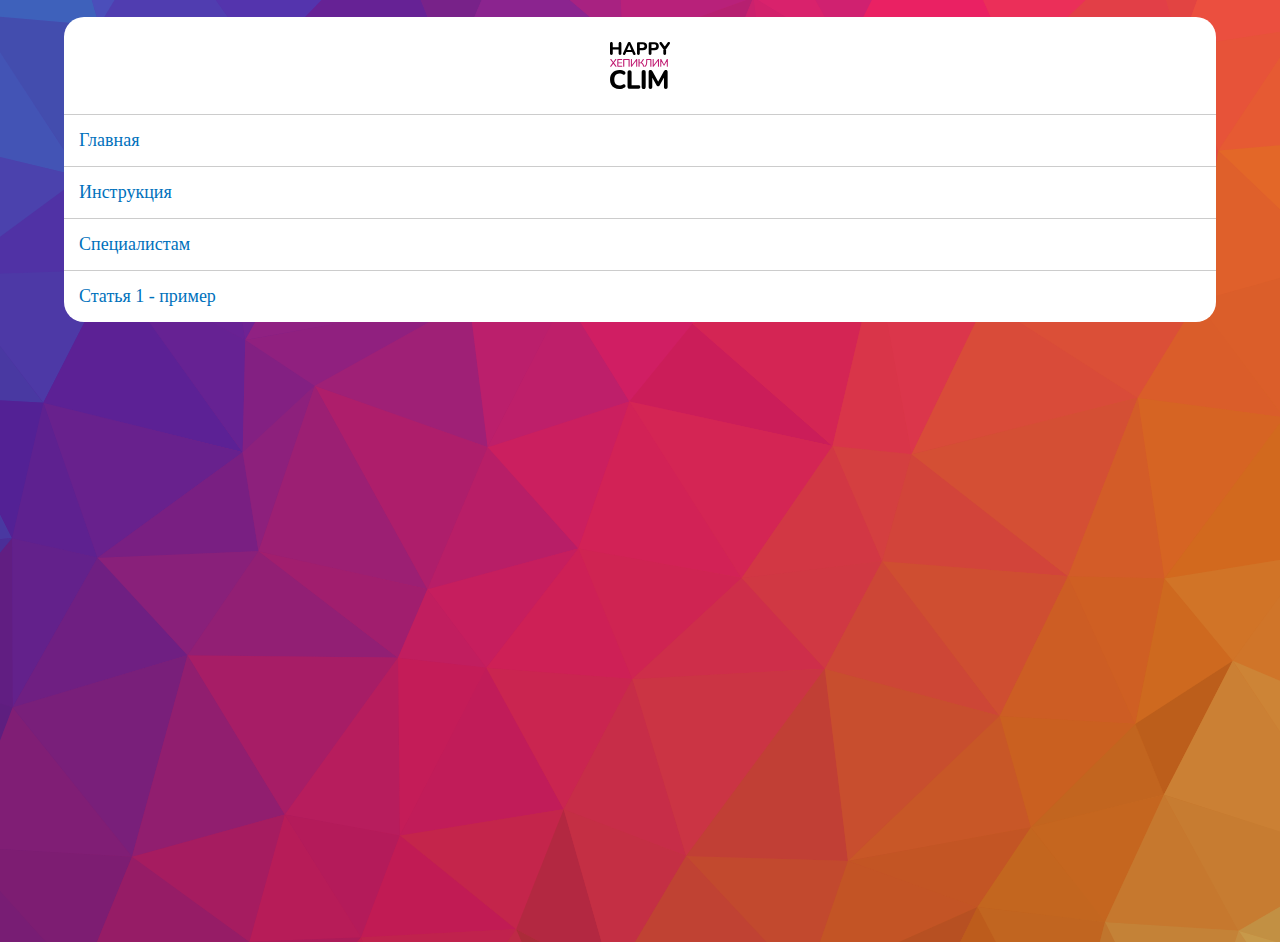
<file: index.html>
<!DOCTYPE html>
<html lang="ru">
<head>
	<meta charset="utf-8"/>
	<title>Happyclim | Список страниц</title>
	<meta content="" name="author"/>
	<meta content="" name="description"/>
	<meta content="" name="keywords"/>
	<meta content="telephone=no" name="format-detection"/>
	<meta name="viewport" content="width=device-width, initial-scale=1.0"/>
	<meta content="IE=edge" http-equiv="X-UA-Compatible"/>

	<style>
		html, body {
			margin: -4px 0;
		}
		.page {
			margin: 0;
			background: url('bg.png') center center no-repeat;
			padding: 25px 0;
			height: 100vh;
			object-fit: cover;
		}
		.wrapper {
			width: 90%;
			margin: 0 auto;
		}
		.site__items {
			background: #fff;
			border-radius: 20px;
		}
		.pages__logo img {
			width: 60px;
			display: block;
			margin: 10px auto;
		}
		.site__item {
			padding: 15px;
			border-bottom: 1px solid #ccc;
		}
		.site__item:last-child {
			border-bottom: none;
		}
		.site__item a {
			font-size: 18px;
			margin: 5px 0;
			text-decoration: none;
			color: #0071bc;
		}
		.site__item a:hover {
			color: #8abf3e;
		}
		@media screen and (max-width:768px) {
			.page {
				height: 100%;
			}
			.pages__logo img {
				width: 50px;
			}
			.site__item a {
				font-size: 15px;
			}
		}
	</style>
</head>
<body>
	<div class="page">
		<div class="wrapper">
			<div class="site__items">
				<div class="site__item">
					<div class="pages__logo"><img src="img/logo.svg" alt="logo"></div>
				</div>
				<div class="site__item">
					<a href="main.html">Главная</a>
				</div>
                <div class="site__item">
					<a href="instruction.html">Инструкция</a>
				</div>
                <div class="site__item">
					<a href="spec.html">Специалистам</a>
				</div>
                <div class="site__item">
					<a href="article1.html">Статья 1 - пример</a>
				</div>
			</div>
		</div>
	</div>
</body>
</html>
</file>
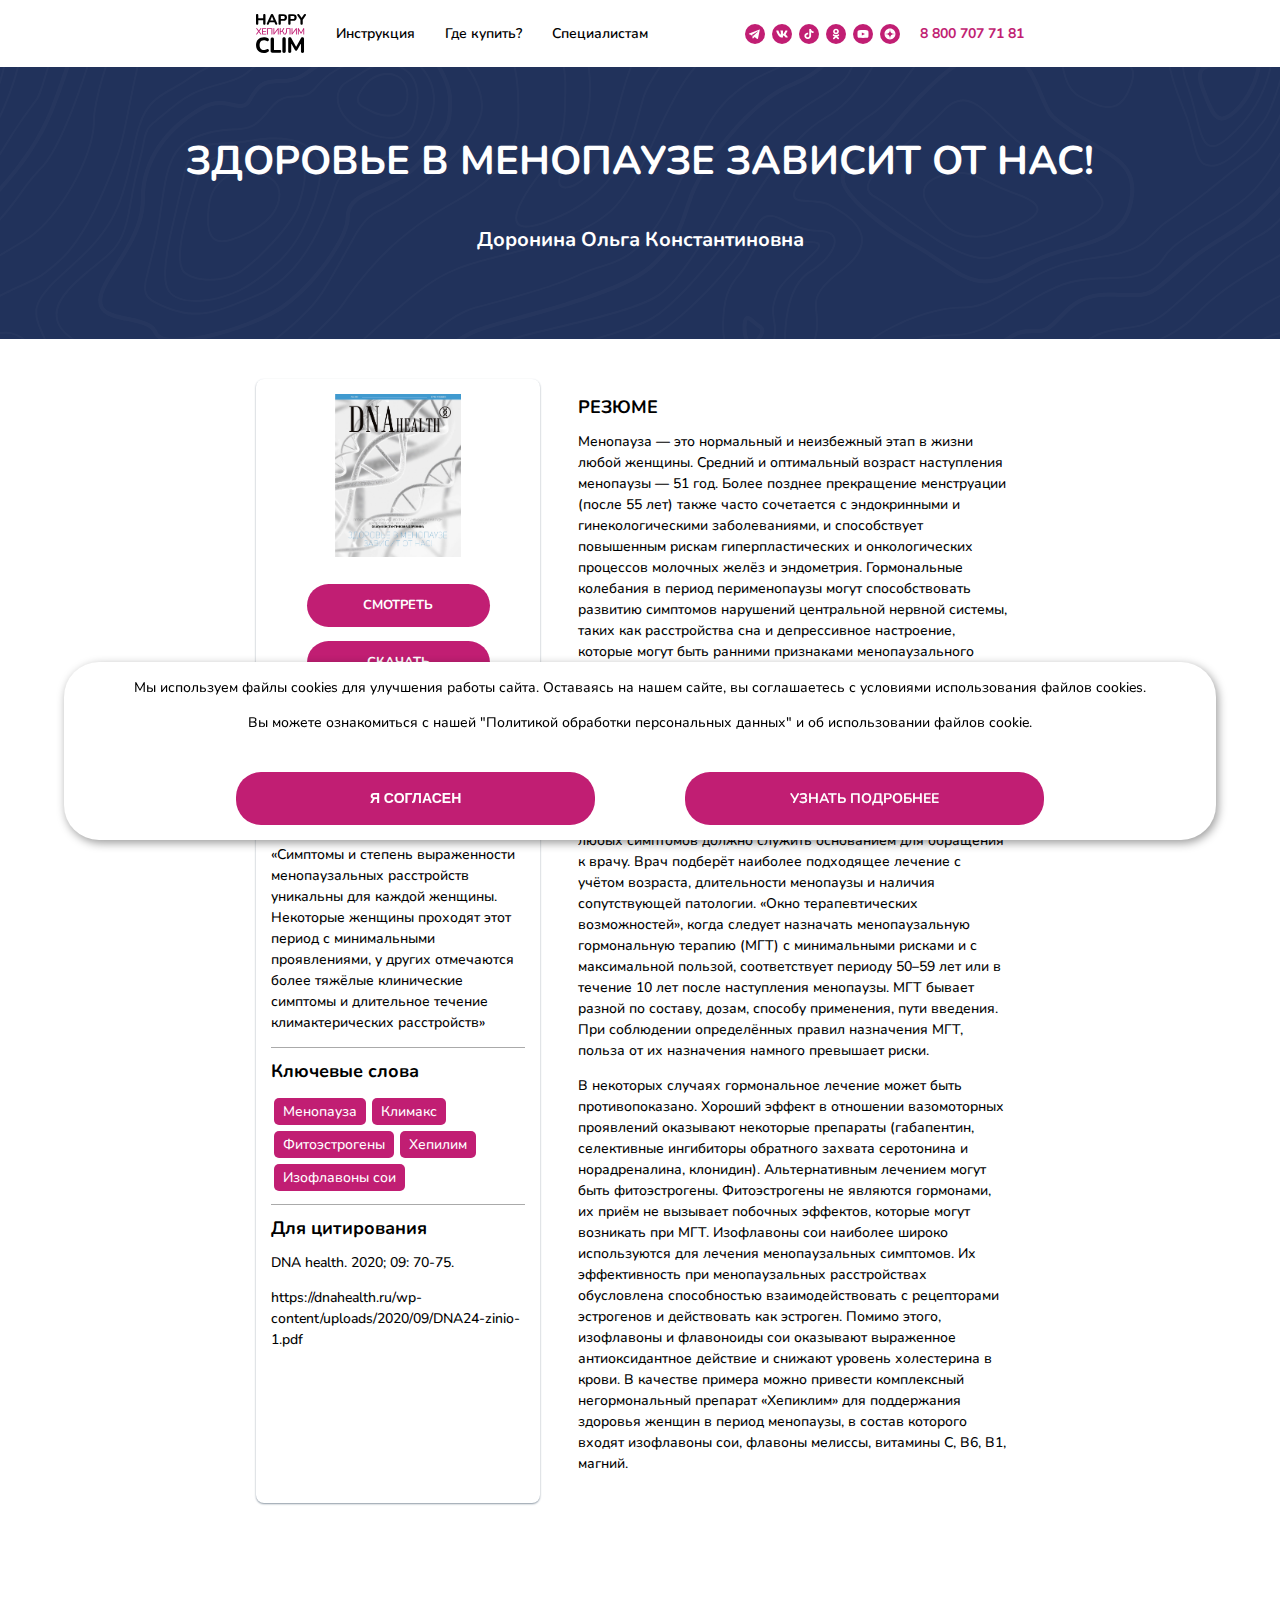
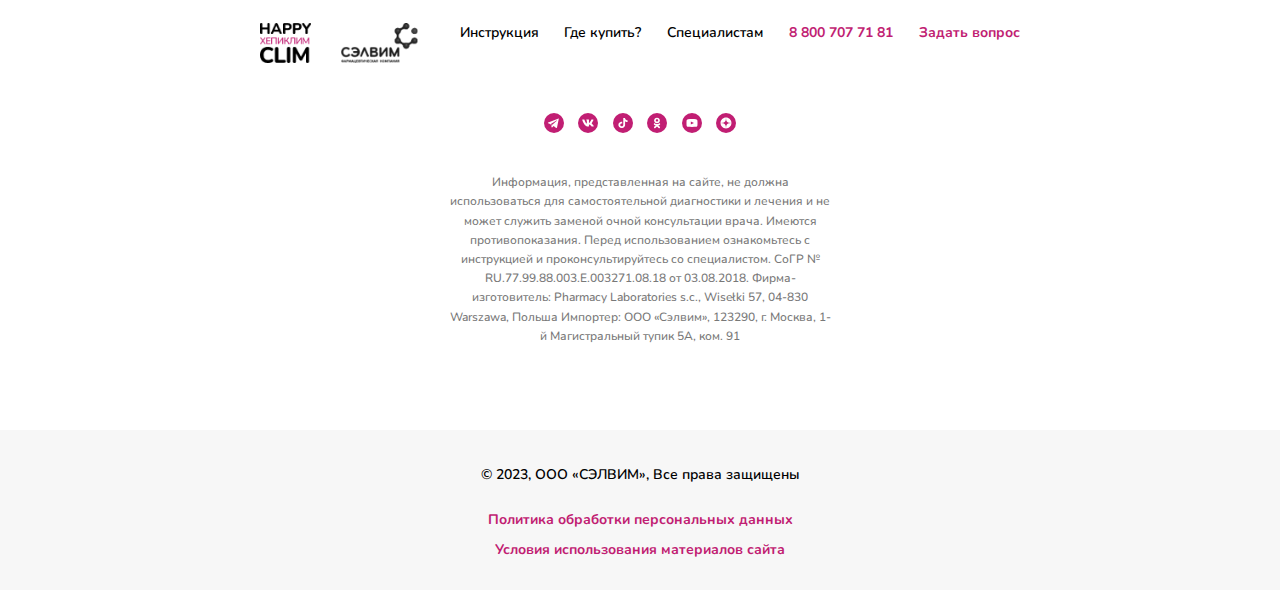
<file: article1.html>
<!DOCTYPE html>
<html lang="en">
<head>
	<meta charset="UTF-8">
	<meta name="viewport" content="width=device-width, initial-scale=1.0">
	<title>Happyclim | Специалистам</title>
	<link rel="stylesheet" href="css/reset.css">
	<link rel="stylesheet" href="css/fonts.css"/>
	<link rel="stylesheet" href="css/style.css">
	<link rel="stylesheet" href="css/media.css">
</head>
<body>
	<div class="page">
		<div class="page__header">
            <header class="header">
                <div class="wrapper">
                    <div class="header__top">
                        <div class="header__left">
                            <div class="header__logo">
                                <a href="index.html">
                                    <img src="img/logo.svg" alt="Happyclim">
                                </a>
                            </div>
                            <!-- <div class="mobile-hamburger"></div> -->
						    <div class="mobile-hamburger sidebar-open"><span></span></div>

                            <div class="header__menu">
                                <div class="header__menu_items">
                                    <div class="header__menu_item">
                                        <a href="instruction.html" class="header__menu_link">Инструкция</a>
                                    </div>
                                    <div class="header__menu_item">
                                        <a href="main.html#where-buy" class="header__menu_link">Где купить?</a>
                                    </div>
                                    <div class="header__menu_item">
                                        <a href="spec.html" class="header__menu_link">Специалистам</a>
                                    </div>
                                </div>
                            </div>
                        </div>
                        <div class="header__right">
                            <div class="social__items">
                                <a href="#telegram" class="social__item social__item_telegram"></a>
                                <a href="#vk" class="social__item social__item_vk"></a>
                                <a href="#tiktok" class="social__item social__item_tiktok"></a>
                                <a href="#ok" class="social__item social__item_ok"></a>
                                <a href="#youtube" class="social__item social__item_youtube"></a>
                                <a href="#dzen" class="social__item social__item_dzen"></a>
                            </div>
                            <a href="tel:88007077181" class="phone__number">8 800 707 71 81</a>
                        </div>
                    </div>
                </div>
            </header>
		</div>
		<main class="page__main">
            <div class="articles__page">
                <div class="articles__header">
                    <h1>Здоровье в менопаузе зависит от нас!</h1>
                    <p class="writers">Доронина Ольга Константиновна</p>
                </div>
                <div class="wrapper">
                    <div class="articles__main">
                        <div class="articles__main_side">
                            <div class="articles__book_block">
                                <img src="files/book_covers/reprint_menopauza_doronina.jpg" alt="статья">
                                <a href="files/docs/reprint_menopauza_doronina.pdf" class="btn articles__btn" target="_blank">
                                    <i class="fa fa-eye" aria-hidden="true"></i>
                                    Смотреть
                                </a>
                                <a href="files/docs/reprint_menopauza_doronina.pdf" class="btn articles__btn" download="files/docs/reprint_menopauza_doronina.pdf" target="_blank">
                                    <i class="fa fa-download" aria-hidden="true"></i>
                                    Скачать
                                </a>
                            </div>
                            <!-- <div class="border-line"></div>
                            <p>Федеральное государственное бюджетное учреждение «Национальный медицинский исследовательский центр травматологии и ортопедии имени Н.Н. Приорова» Министерства здравоохранения Российской Федерации, 127299, г. Москва, Российская Федерация</p>
        
                            <p>Государственное бюджетное учреждение здравоохранения Ярославской области «Ярославский областной клинический госпиталь ветеранов войн – международный центр по проблемам пожилых людей “Здоровое долголетие”» Департамента здравоохранения и фармации Ярославской области, 150047, г. Ярославль, Российская Федерация</p>
        
                            <p>Санкт-Петербургское государственное бюджетное учреждение здравоохранения Клиническая больница Святителя Луки, 194044, г. Санкт-Петербург, Российская Федерация</p> -->
        
                            <h5>Источник</h5>
                            <p>Интервью с О. К. Дорониной</p>
                            <p>Особый этап в жизни каждой женщины </p>
                            <p>«Симптомы и степень выраженности менопаузальных расстройств уникальны для каждой женщины. Некоторые женщины проходят этот период с минимальными проявлениями, у других отмечаются более тяжёлые клинические симптомы и длительное течение климактерических расстройств»</p>
        
                            <div class="border-line"></div>
                            <h5>Ключевые слова</h5>
                            <div class="key_words">
                                <span>Менопауза</span>
                                <span>Климакс </span>
                                <span>Фитоэстрогены</span>
                                <span>Хепилим</span>
                                <span>Изофлавоны сои</span>
                            </div>
        
                            <div class="border-line"></div>
                            <h5>Для цитирования</h5>
                            <p>DNA health. 2020; 09: 70-75.</p>
                            <a href="https://dnahealth.ru/wp-content/uploads/2020/09/DNA24-zinio-1.pdf" target="_blank">
                                https://dnahealth.ru/wp-content/uploads/2020/09/DNA24-zinio-1.pdf
                            </a>
                        </div>
                        <div class="articles__main_content">
                            <h3>Резюме</h3>
                            <p>Менопауза — это нормальный и неизбежный этап в жизни любой женщины. Средний и оптимальный возраст наступления менопаузы — 51 год. Более позднее прекращение менструации (после 55 лет) также часто сочетается с эндокринными и гинекологическими заболеваниями, и способствует повышенным рискам гиперпластических и онкологических процессов молочных желёз и эндометрия. Гормональные колебания в период перименопаузы могут способствовать развитию симптомов нарушений центральной нервной системы, таких как расстройства сна и депрессивное настроение, которые могут быть ранними признаками менопаузального перехода. Часто женщины жалуются на появление приливов и повышенной потливости, повышение или снижение артериального давления, мышечные или суставные боли. . Через несколько лет могут появиться сексуальные нарушения, генитоуринарная атрофия, прибавка в весе, возможно развитие постменопаузального метаболического синдрома. Симптомы и степень выраженности менопаузальных расстройств уникальны для каждой женщины. Появление любых симптомов должно служить основанием для обращения к врачу. Врач подберёт наиболее подходящее лечение с учётом возраста, длительности менопаузы и наличия сопутствующей патологии. «Окно терапевтических возможностей», когда следует назначать менопаузальную гормональную терапию (МГТ) с минимальными рисками и с максимальной пользой, соответствует периоду 50–59 лет или в течение 10 лет после наступления менопаузы. МГТ бывает разной по составу, дозам, способу применения, пути введения. При соблюдении определённых правил назначения МГТ, польза от их назначения намного превышает риски.</p>
                            <p>В некоторых случаях гормональное лечение может быть противопоказано. Хороший эффект в отношении вазомоторных проявлений оказывают некоторые препараты (габапентин, селективные ингибиторы обратного захвата серотонина и норадреналина, клонидин). Альтернативным лечением могут быть фитоэстрогены. Фитоэстрогены не являются гормонами, их приём не вызывает побочных эффектов, которые могут возникать при МГТ. Изофлавоны сои наиболее широко используются для лечения менопаузальных симптомов. Их эффективность при менопаузальных расстройствах обусловлена способностью взаимодействовать с рецепторами эстрогенов и действовать как эстроген. Помимо этого, изофлавоны и флавоноиды сои оказывают выраженное антиоксидантное действие и снижают уровень холестерина в крови. В качестве примера можно привести комплексный негормональный препарат «Хепиклим» для поддержания здоровья женщин в период менопаузы, в состав которого входят изофлавоны сои, флавоны мелиссы, витамины С, В6, В1, магний.</p>
                        </div>
                    </div>
                </div>
            </div>
		</main>
		<div class="page__footer">
			<footer class="footer">
                <div class="footer__top">
                    <div class="wrapper">
                        <div class="footer__top_items">
                            <div class="footer__top_item">
                                <div class="footer__logos">
                                    <a href="index.html">
                                        <img src="img/content/happyclim_logo.png" alt="happyclim">
                                    </a>
                                    <a href="https://salvim.ru" target="_blank">
                                        <img src="img/content/salvim_logo.png" alt="salvim">
                                    </a>
                                </div>
                            </div>
                            <div class="footer__top_item">

                                <div class="footer__menu">
                                    <div class="footer__menu_items">
                                        <div class="footer__menu_item">
                                            <a href="#" class="footer__menu_link">Инструкция</a>
                                        </div>
                                        <div class="footer__menu_item">
                                            <a href="main.html#where-buy" class="footer__menu_link">Где купить?</a>
                                        </div>
                                        <div class="footer__menu_item">
                                            <a href="spec.html" class="footer__menu_link">Специалистам</a>
                                        </div>
                                        <a href="tel:88007077181" class="footer_link">8 800 707 71 81</a>
                                        <a href="#" class="footer_link">Задать вопрос</a>
                                    </div>
                                </div>

                            </div>

                            <div class="footer__top_item">
                                <div class="social__items">
                                    <a href="#telegram" class="social__item social__item_telegram"></a>
                                    <a href="#vk" class="social__item social__item_vk"></a>
                                    <a href="#tiktok" class="social__item social__item_tiktok"></a>
                                    <a href="#ok" class="social__item social__item_ok"></a>
                                    <a href="#youtube" class="social__item social__item_youtube"></a>
                                    <a href="#dzen" class="social__item social__item_dzen"></a>
                                </div>
                            </div>
                        </div>

                        
                        <div class="footer__text_block">
                            <p class="footer__text">
                                Информация, представленная на сайте, не должна использоваться для самостоятельной диагностики и лечения и не может служить заменой очной консультации врача. Имеются противопоказания. Перед использованием ознакомьтесь с инструкцией и проконсультируйтесь со специалистом. СоГР № RU.77.99.88.003.Е.003271.08.18 от 03.08.2018. 
                                Фирма-изготовитель: Pharmacy Laboratories s.c., Wisełki 57, 04-830 Warszawa, Польша 
                                Импортер: ООО «Сэлвим», 123290, г. Москва, 1-й Магистральный тупик 5А, ком. 91 
                            </p>
                        </div>
                    </div>
                </div>

                <div class="footer__bottom">
                    <div class="wrapper">
                        <div class="footer__bottom_items">
                            <div class="footer__bottom_copy">
                                <p>&copy; 2023, ООО «СЭЛВИМ», Все права защищены</p>
                            </div>

                            <div class="footer__bottom_links">
                                <a href="#" class="footer__bottom_link">Политика обработки персональных данных</a>
                                <a href="#" class="footer__bottom_link">Условия использования материалов сайта</a>
                            </div>
                        </div>
                    </div>
                </div>
			</footer>
		</div>
	</div>

	<!-- sidebar -->
	<div class="sidebar-overlay"></div>
	<div class="sidebar">
		<div class="sidebar-block">
			<div class="sidebar-block__top">
				<p class="sidebar-block__header">
                    Меню
				</p>
				<div class="sidebar-block__close sidebar-close">&nbsp;</div>
			</div>
			<div class="sidebar-block__content">
				<div class="sidebar__menu_items">
                    <div class="sidebar__menu_item">
                        <a href="instruction.html" class="sidebar__menu_link">Инструкция</a>
                    </div>
                    <div class="sidebar__menu_item">
                        <a href="main.html#where-buy" class="sidebar__menu_link">Где купить?</a>
                    </div>
                    <div class="sidebar__menu_item">
                        <a href="spec.html" class="sidebar__menu_link">Специалистам</a>
                    </div>
                </div>

                <div class="sidebar__social">
                    <div class="social__items">
                        <a href="#telegram" class="social__item social__item_telegram"></a>
                        <a href="#vk" class="social__item social__item_vk"></a>
                        <a href="#tiktok" class="social__item social__item_tiktok"></a>
                        <a href="#ok" class="social__item social__item_ok"></a>
                        <a href="#youtube" class="social__item social__item_youtube"></a>
                        <a href="#dzen" class="social__item social__item_dzen"></a>
                    </div>
                </div>

                <a href="tel:88007077181" class="footer_link">8 800 707 71 81</a>
			</div>
		</div>
	</div>

    <div id="cookie__note" class="cookie__note">
	    <p>Мы используем файлы cookies для улучшения работы сайта. Оставаясь на нашем сайте, вы соглашаетесь с условиями использования файлов cookies.</p>
	    <p>Вы можете ознакомиться с нашей "Политикой обработки персональных данных" и об использовании файлов cookie.</p>

        <div class="cookie__btns">
            <button class="cookie__btn btn cookie__accept">Я согласен</button>
            <a class="cookie__btn btn" href="/img/Политика обработки персональных данных.pdf" target="_blank">Узнать подробнее</a>
        </div>
	</div>

	<script src="js/jquery-3.6.0 .min.js"></script>
	<script src="js/core.js"></script>
</body>
</html>
</file>
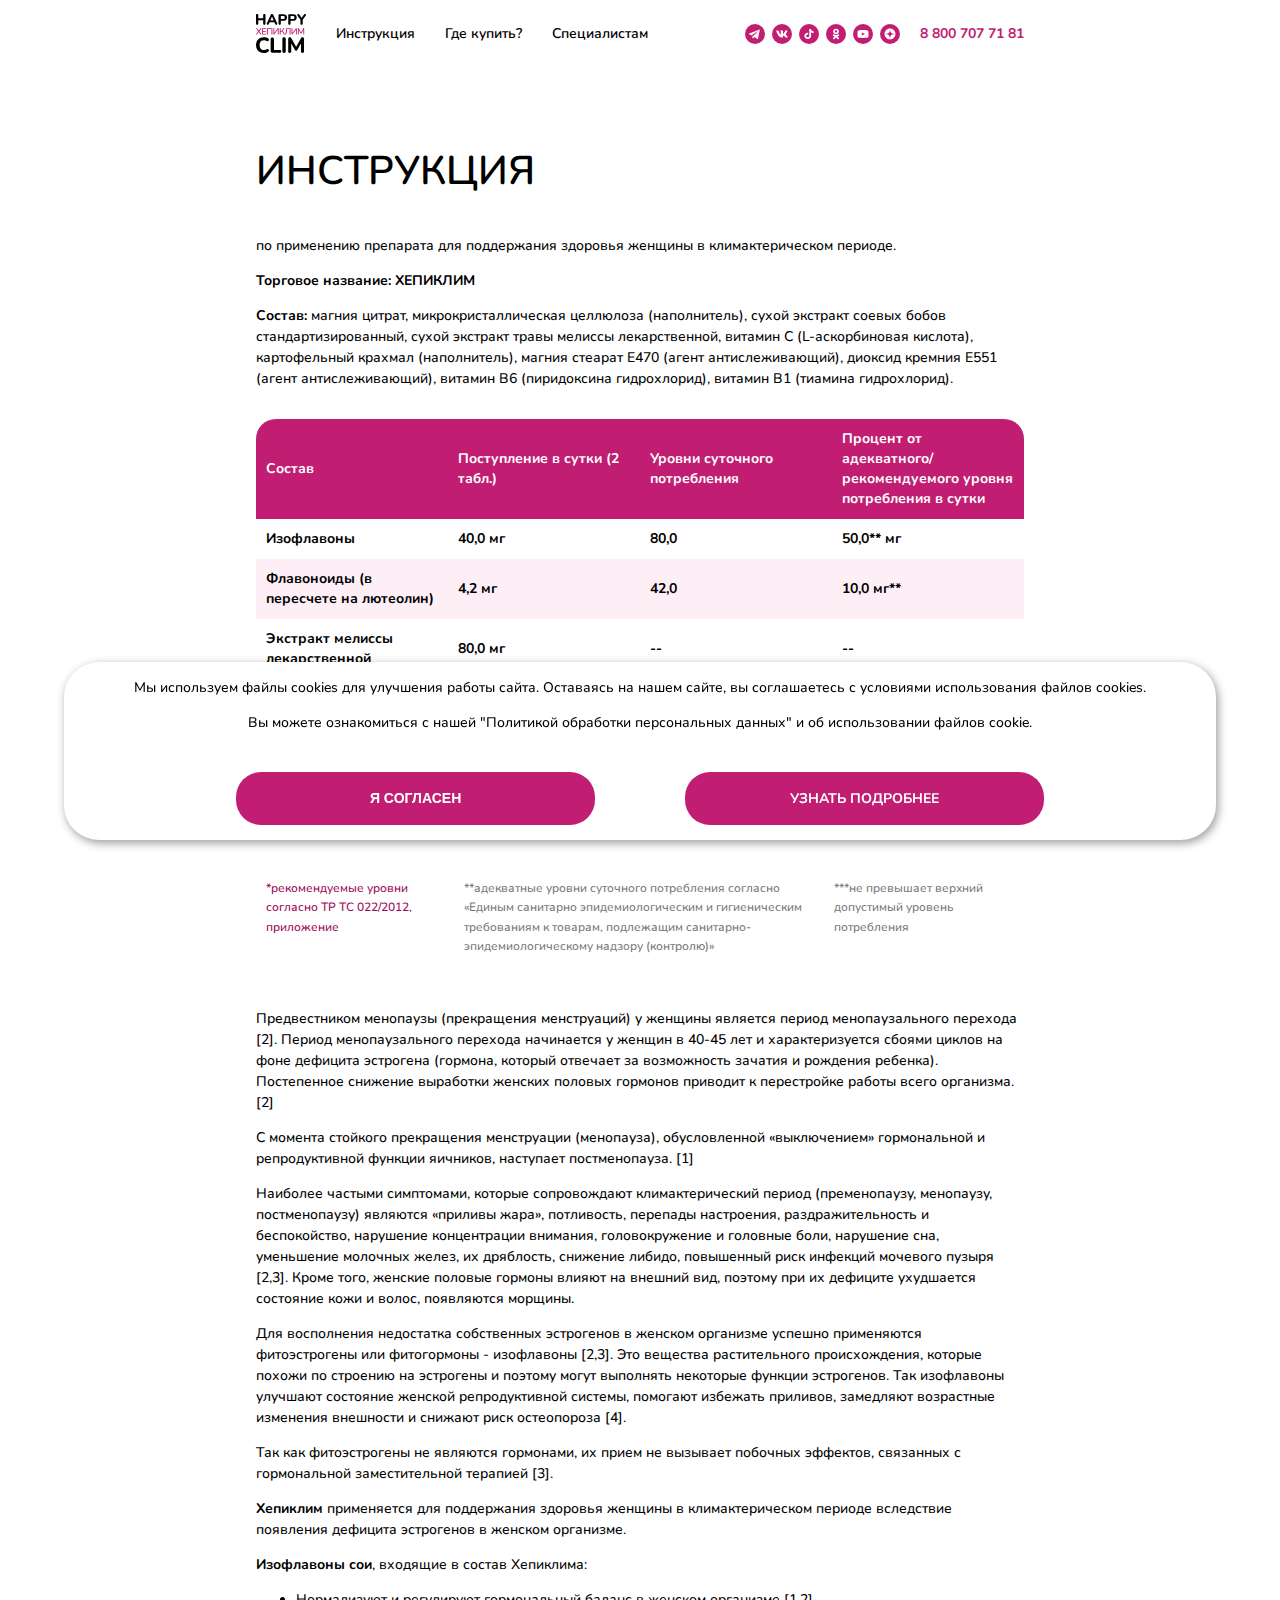
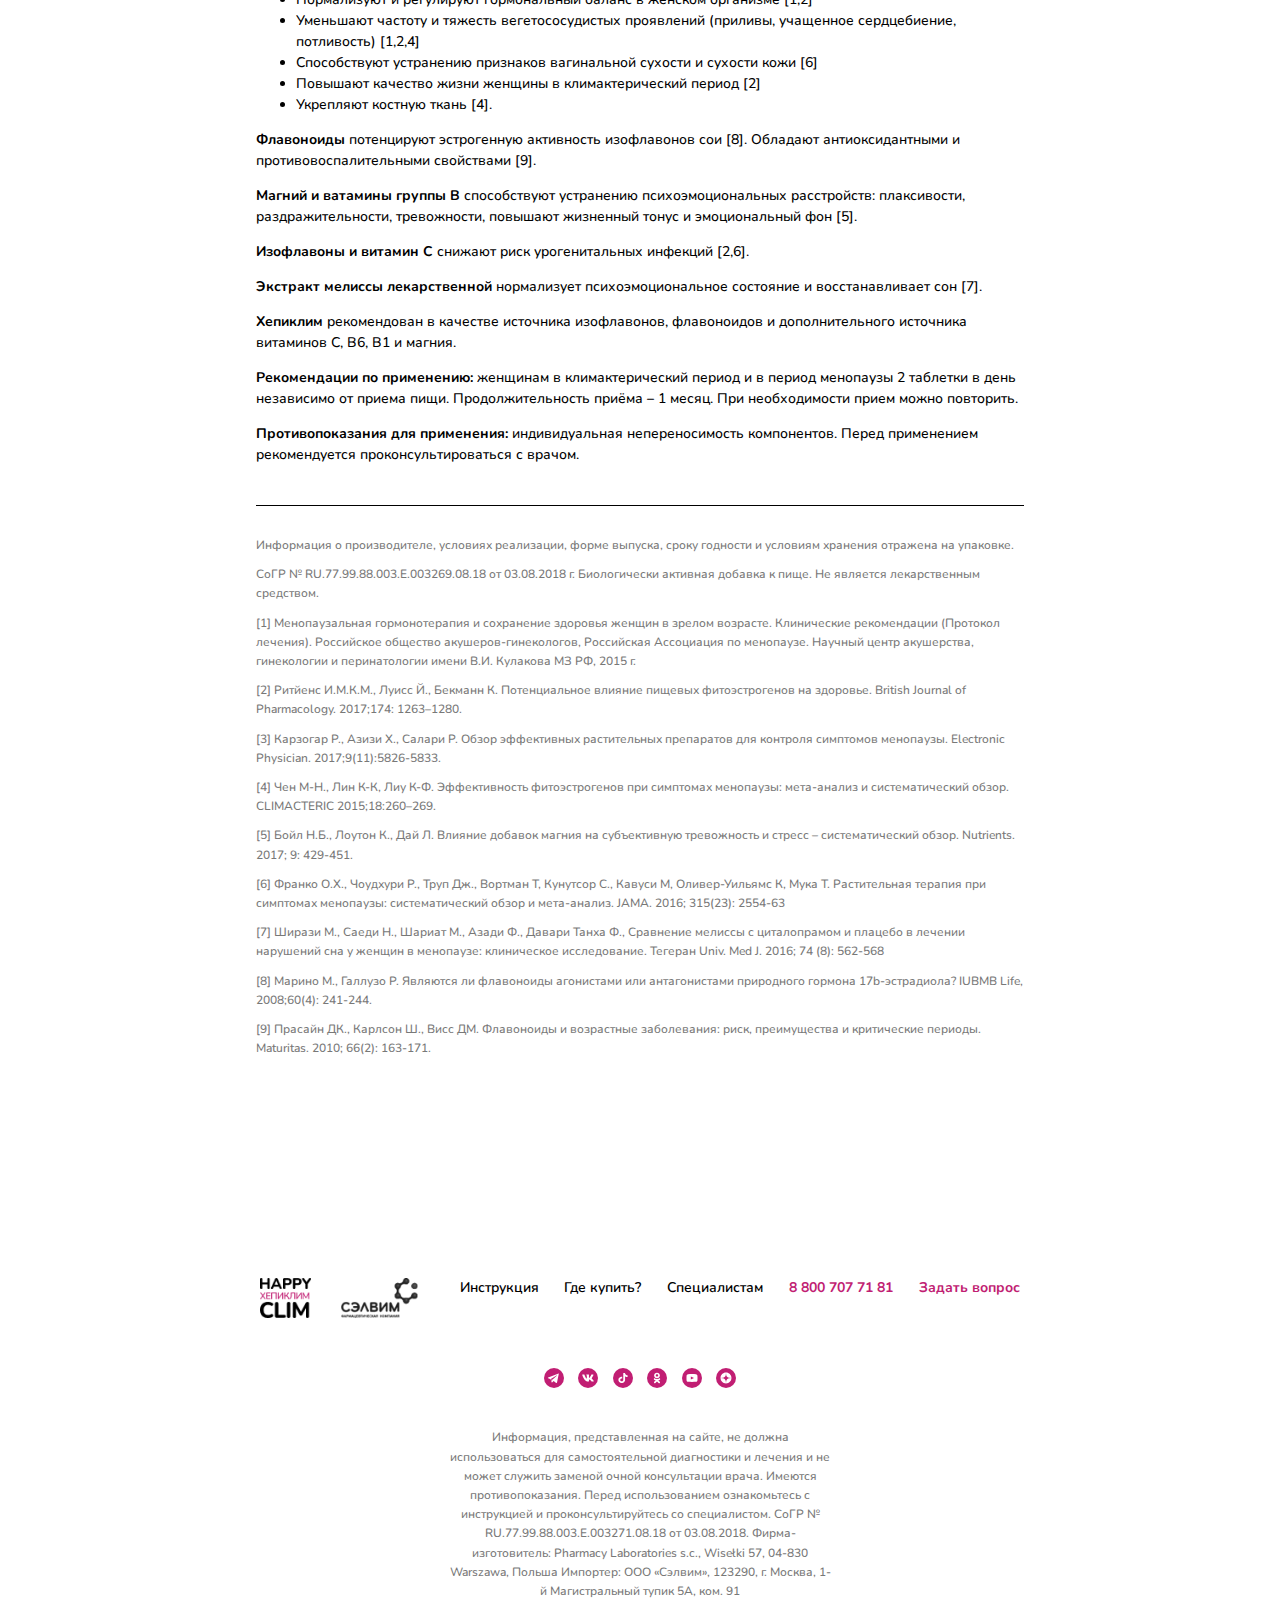
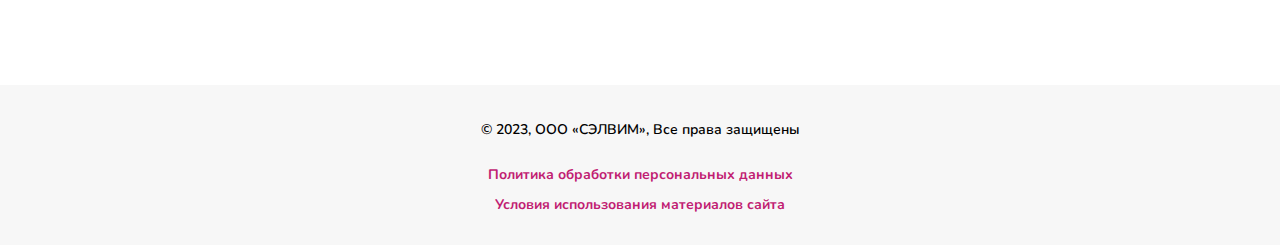
<file: instruction.html>
<!DOCTYPE html>
<html lang="en">
<head>
	<meta charset="UTF-8">
	<meta name="viewport" content="width=device-width, initial-scale=1.0">
	<title>Happyclim | Инструкция</title>
	<link rel="stylesheet" href="css/reset.css">
	<link rel="stylesheet" href="css/fonts.css"/>
	<link rel="stylesheet" href="css/style.css">
	<link rel="stylesheet" href="css/media.css">
</head>
<body>
	<div class="page">
		<div class="page__header">
            <header class="header">
                <div class="wrapper">
                    <div class="header__top">
                        <div class="header__left">
                            <div class="header__logo">
                                <a href="index.html">
                                    <img src="img/logo.svg" alt="Happyclim">
                                </a>
                            </div>
                            <!-- <div class="mobile-hamburger"></div> -->
						    <div class="mobile-hamburger sidebar-open"><span></span></div>

                            <div class="header__menu">
                                <div class="header__menu_items">
                                    <div class="header__menu_item">
                                        <a href="instruction.html" class="header__menu_link">Инструкция</a>
                                    </div>
                                    <div class="header__menu_item">
                                        <a href="main.html#where-buy" class="header__menu_link">Где купить?</a>
                                    </div>
                                    <div class="header__menu_item">
                                        <a href="spec.html" class="header__menu_link">Специалистам</a>
                                    </div>
                                </div>
                            </div>
                        </div>
                        <div class="header__right">
                            <div class="social__items">
                                <a href="#telegram" class="social__item social__item_telegram"></a>
                                <a href="#vk" class="social__item social__item_vk"></a>
                                <a href="#tiktok" class="social__item social__item_tiktok"></a>
                                <a href="#ok" class="social__item social__item_ok"></a>
                                <a href="#youtube" class="social__item social__item_youtube"></a>
                                <a href="#dzen" class="social__item social__item_dzen"></a>
                            </div>
                            <a href="tel:88007077181" class="phone__number">8 800 707 71 81</a>
                        </div>
                    </div>
                </div>
            </header>
		</div>
		<main class="page__main">
            <div class="content__block">
                <div class="wrapper">
                    <h1 class="content__block_header">Инструкция</h1>
                    <p>
                        по применению препарата для поддержания здоровья женщины в климактерическом периоде.
                    </p>
                    <p>
                        <strong>Торговое название: ХЕПИКЛИМ</strong>
                    </p>
                    <p>
                        <strong>Состав:</strong> магния цитрат, микрокристаллическая целлюлоза (наполнитель),
                        сухой экстракт соевых бобов стандартизированный, сухой экстракт травы мелиссы лекарственной,
                        витамин С (L-аскорбиновая кислота), картофельный крахмал (наполнитель),
                        магния стеарат Е470 (агент антислеживающий), диоксид кремния Е551 (агент антислеживающий),
                        витамин В6 (пиридоксина гидрохлорид), витамин В1 (тиамина гидрохлорид).
                    </p>
                    <!-- elements__block_table -->
                    <div class="elements__block_table">
                        <table>
                            <tbody>
                                <tr>
                                    <th>Состав</th>
                                    <th>Поступление в сутки (2 табл.)</th>
                                    <th>Уровни суточного потребления</th>
                                    <th>Процент от адекватного/рекомендуемого уровня потребления в сутки</th>
                                </tr>
                                <tr>
                                    <td>Изофлавоны</td>
                                    <td>40,0 мг</td>
                                    <td>80,0</td>
                                    <td>50,0** мг</td>
                                </tr>
                                <tr>
                                    <td>Флавоноиды (в пересчете на лютеолин)</td>
                                    <td>4,2 мг</td>
                                    <td>42,0</td>
                                    <td>10,0 мг**</td>
                                </tr>
                                <tr>
                                    <td>Экстракт мелиссы лекарственной</td>
                                    <td>80,0 мг</td>
                                    <td>--</td>
                                    <td>--</td>
                                </tr>
                                <tr>
                                    <td>Витамин С</td>
                                    <td>80,0 мг</td>
                                    <td>133,3***</td>
                                    <td>50,0** мг</td>
                                </tr>
                                <tr>
                                    <td>Витамин B1</td>
                                    <td>1,1 мг</td>
                                    <td>78,57</td>
                                    <td>50,0** мг</td>
                                </tr>
                                <tr>
                                    <td>Витамин B6</td>
                                    <td>1,4 мг</td>
                                    <td>70,0</td>
                                    <td>2,0* мг</td>
                                </tr>
                                <tr>
                                    <td>Магний</td>
                                    <td>59,6 мг</td>
                                    <td>15,0</td>
                                    <td>400,0* мг</td>
                                </tr>
                            </tbody>
                        </table>
                    </div>
                    <!-- end elements__block_table -->
                    <div class="elements__block_footer">
                        <div class="elements__footer_items">
                            <div class="elements__footer_item">
                                <p class="elements__footer_text text_red">
                                    *рекомендуемые уровни <br>
                                    согласно ТР ТС 022/2012, <br>
                                    приложение
                                </p>
                            </div>
                            <div class="elements__footer_item">
                                <p class="elements__footer_text">
                                    **адекватные уровни суточного потребления согласно «Единым санитарно эпидемиологическим и гигиеническим требованиям к товарам, подлежащим санитарно-эпидемиологическому надзору (контролю)»
                                </p>
                            </div>
                            <div class="elements__footer_item">
                                <p class="elements__footer_text">
                                    ***не превышает верхний допустимый уровень потребления
                                </p>
                            </div>
                        </div>
                    </div>
                    <br> <br>
                    <p>
                        Предвестником менопаузы (прекращения менструаций) у женщины является период менопаузального перехода [2]. Период менопаузального перехода начинается у женщин в 40-45 лет и характеризуется сбоями циклов на фоне дефицита эстрогена (гормона, который отвечает за возможность зачатия и рождения ребенка). Постепенное снижение выработки женских половых гормонов приводит к перестройке работы всего организма. [2]
                    </p>

                    <p>
                        С момента стойкого прекращения менструации (менопауза), обусловленной «выключением» гормональной и репродуктивной функции яичников, наступает постменопауза. [1]
                    </p>

                    <p>
                        Наиболее частыми симптомами, которые сопровождают климактерический период (пременопаузу, менопаузу, постменопаузу) являются «приливы жара», потливость, перепады настроения, раздражительность и беспокойство, нарушение концентрации внимания, головокружение и головные боли, нарушение сна, уменьшение молочных желез, их дряблость, снижение либидо, повышенный риск инфекций мочевого пузыря [2,3]. Кроме того, женские половые гормоны влияют на внешний вид, поэтому при их дефиците ухудшается состояние кожи и волос, появляются морщины.
                    </p>

                    <p>
                        Для восполнения недостатка собственных эстрогенов в женском организме успешно применяются фитоэстрогены или фитогормоны - изофлавоны [2,3]. Это вещества растительного происхождения, которые похожи по строению на эстрогены и поэтому могут выполнять некоторые функции эстрогенов. Так изофлавоны улучшают состояние женской репродуктивной системы, помогают избежать приливов, замедляют возрастные изменения внешности и снижают риск остеопороза [4].
                    </p>

                    <p>
                        Так как фитоэстрогены не являются гормонами, их прием не вызывает побочных эффектов, связанных с гормональной заместительной терапией [3].
                    </p>

                    <p>
                        <strong>Хепиклим</strong> применяется для поддержания здоровья женщины в климактерическом периоде вследствие появления дефицита эстрогенов в женском организме.
                    </p>

                    <p>
                        <strong>Изофлавоны сои</strong>, входящие в состав Хепиклима:
                    </p>
                    <ul>
                        <li>
                            Нормализуют и регулируют гормональный баланс в женском организме [1,2]
                        </li>
                        <li>
                            Уменьшают частоту и тяжесть вегетососудистых проявлений (приливы, учащенное сердцебиение, потливость) [1,2,4]
                        </li>
                        <li>
                           Способствуют устранению признаков вагинальной сухости и сухости кожи [6] 
                        </li>
                        <li>
                            Повышают качество жизни женщины в климактерический период [2]
                        </li>
                        <li>
                            Укрепляют костную ткань [4].
                        </li>
                    </ul>

                    <p>
                        <strong>Флавоноиды</strong> потенцируют эстрогенную активность изофлавонов сои [8]. Обладают антиоксидантными и противовоспалительными свойствами [9].
                    </p>

                    <p>
                        <strong>Магний и ватамины группы В</strong> способствуют устранению психоэмоциональных расстройств: плаксивости, раздражительности, тревожности, повышают жизненный тонус и эмоциональный фон [5].
                    </p>

                    <p>
                        <strong>Изофлавоны и витамин С</strong> снижают риск урогенитальных инфекций [2,6].
                    </p>

                    <p>
                        <strong>Экстракт мелиссы лекарственной</strong> нормализует психоэмоциональное состояние и восстанавливает сон [7].
                    </p>

                    <p>
                        <strong>Хепиклим</strong> рекомендован в качестве источника изофлавонов, флавоноидов и дополнительного источника витаминов С, В6, В1 и магния.
                    </p>

                    <p>
                        <strong>Рекомендации по применению:</strong> женщинам в климактерический период и в период менопаузы 2 таблетки в день независимо от приема пищи. Продолжительность приёма – 1 месяц. При необходимости прием можно повторить.
                    </p>

                    <p>
                        <strong>Противопоказания для применения:</strong> индивидуальная непереносимость компонентов. Перед применением рекомендуется проконсультироваться с врачом.
                    </p>

                    <div class="content__info_text">
                        <p class="elements__footer_text">
                            Информация о производителе, условиях реализации, форме выпуска, сроку годности и условиям хранения отражена на упаковке.
                        </p>
                        <p class="elements__footer_text">
                            СоГР № RU.77.99.88.003.E.003269.08.18 от 03.08.2018 г. Биологически активная добавка к пище. Не является лекарственным средством.
                        </p>

                        <p class="elements__footer_text">
                            [1] Менопаузальная гормонотерапия и сохранение здоровья женщин в зрелом возрасте. Клинические рекомендации (Протокол лечения). Российское общество акушеров-гинекологов, Российская Ассоциация по менопаузе. Научный центр акушерства, гинекологии и перинатологии имени В.И. Кулакова МЗ РФ, 2015 г.
                        </p>

                        <p class="elements__footer_text">
                            [2] Ритйенс И.М.К.М., Луисс Й., Бекманн К. Потенциальное влияние пищевых фитоэстрогенов на здоровье. British Journal of Pharmacology. 2017;174: 1263–1280.
                        </p>

                        <p class="elements__footer_text">
                            [3] Карзогар Р., Азизи Х., Салари Р. Обзор эффективных растительных препаратов для контроля симптомов менопаузы. Electronic Physician. 2017;9(11):5826-5833.
                        </p>

                        <p class="elements__footer_text">
                            [4] Чен М-Н., Лин К-К, Лиу К-Ф. Эффективность фитоэстрогенов при симптомах менопаузы: мета-анализ и систематический обзор. CLIMACTERIC 2015;18:260–269.
                        </p>

                        <p class="elements__footer_text">
                            [5] Бойл Н.Б., Лоутон К., Дай Л. Влияние добавок магния на субъективную тревожность и стресс – систематический обзор. Nutrients. 2017; 9: 429-451.
                        </p>

                        <p class="elements__footer_text">
                            [6] Франко О.Х., Чоудхури Р., Труп Дж., Вортман T, Кунутсор С., Кавуси M, Оливер-Уильямс К, Мука T. Растительная терапия при симптомах менопаузы: систематический обзор и мета-анализ. JAMA. 2016; 315(23): 2554-63
                        </p>

                        <p class="elements__footer_text">
                            [7] Ширази М., Саеди Н., Шариат М., Азади Ф., Давари Танха Ф., Сравнение мелиссы с циталопрамом и плацебо в лечении нарушений сна у женщин в менопаузе: клиническое исследование. Тегеран Univ. Med J. 2016; 74 (8): 562-568
                        </p>

                        <p class="elements__footer_text">
                            [8] Марино M., Галлузо P. Являются ли флавоноиды агонистами или антагонистами природного гормона 17b-эстрадиола? IUBMB Life, 2008;60(4): 241-244.
                        </p>

                        <p class="elements__footer_text">
                            [9] Прасайн ДК., Карлсон Ш., Висс ДМ. Флавоноиды и возрастные заболевания: риск, преимущества и критические периоды. Maturitas. 2010; 66(2): 163-171.
                        </p>

                    </div>
                                    
                </div>
            </div>

		</main>
		<div class="page__footer">
			<footer class="footer">
                <div class="footer__top">
                    <div class="wrapper">
                        <div class="footer__top_items">
                            <div class="footer__top_item">
                                <div class="footer__logos">
                                    <a href="index.html">
                                        <img src="img/content/happyclim_logo.png" alt="happyclim">
                                    </a>
                                    <a href="https://salvim.ru" target="_blank">
                                        <img src="img/content/salvim_logo.png" alt="salvim">
                                    </a>
                                </div>
                            </div>
                            <div class="footer__top_item">

                                <div class="footer__menu">
                                    <div class="footer__menu_items">
                                        <div class="footer__menu_item">
                                            <a href="#" class="footer__menu_link">Инструкция</a>
                                        </div>
                                        <div class="footer__menu_item">
                                            <a href="main.html#where-buy" class="footer__menu_link">Где купить?</a>
                                        </div>
                                        <div class="footer__menu_item">
                                            <a href="spec.html" class="footer__menu_link">Специалистам</a>
                                        </div>
                                        <a href="tel:88007077181" class="footer_link">8 800 707 71 81</a>
                                        <a href="#" class="footer_link">Задать вопрос</a>
                                    </div>
                                </div>

                            </div>

                            <div class="footer__top_item">
                                <div class="social__items">
                                    <a href="#telegram" class="social__item social__item_telegram"></a>
                                    <a href="#vk" class="social__item social__item_vk"></a>
                                    <a href="#tiktok" class="social__item social__item_tiktok"></a>
                                    <a href="#ok" class="social__item social__item_ok"></a>
                                    <a href="#youtube" class="social__item social__item_youtube"></a>
                                    <a href="#dzen" class="social__item social__item_dzen"></a>
                                </div>
                            </div>
                        </div>

                        
                        <div class="footer__text_block">
                            <p class="footer__text">
                                Информация, представленная на сайте, не должна использоваться для самостоятельной диагностики и лечения и не может служить заменой очной консультации врача. Имеются противопоказания. Перед использованием ознакомьтесь с инструкцией и проконсультируйтесь со специалистом. СоГР № RU.77.99.88.003.Е.003271.08.18 от 03.08.2018. 
                                Фирма-изготовитель: Pharmacy Laboratories s.c., Wisełki 57, 04-830 Warszawa, Польша 
                                Импортер: ООО «Сэлвим», 123290, г. Москва, 1-й Магистральный тупик 5А, ком. 91 
                            </p>
                        </div>
                    </div>
                </div>

                <div class="footer__bottom">
                    <div class="wrapper">
                        <div class="footer__bottom_items">
                            <div class="footer__bottom_copy">
                                <p>&copy; 2023, ООО «СЭЛВИМ», Все права защищены</p>
                            </div>

                            <div class="footer__bottom_links">
                                <a href="#" class="footer__bottom_link">Политика обработки персональных данных</a>
                                <a href="#" class="footer__bottom_link">Условия использования материалов сайта</a>
                            </div>
                        </div>
                    </div>
                </div>
			</footer>
		</div>
	</div>

	<!-- sidebar -->
	<div class="sidebar-overlay"></div>
	<div class="sidebar">
		<div class="sidebar-block">
			<div class="sidebar-block__top">
				<p class="sidebar-block__header">
                    Меню
				</p>
				<div class="sidebar-block__close sidebar-close">&nbsp;</div>
			</div>
			<div class="sidebar-block__content">
				<div class="sidebar__menu_items">
                    <div class="sidebar__menu_item">
                        <a href="instruction.html" class="sidebar__menu_link">Инструкция</a>
                    </div>
                    <div class="sidebar__menu_item">
                        <a href="main.html#where-buy" class="sidebar__menu_link">Где купить?</a>
                    </div>
                    <div class="sidebar__menu_item">
                        <a href="spec.html" class="sidebar__menu_link">Специалистам</a>
                    </div>
                </div>

                <div class="sidebar__social">
                    <div class="social__items">
                        <a href="#telegram" class="social__item social__item_telegram"></a>
                        <a href="#vk" class="social__item social__item_vk"></a>
                        <a href="#tiktok" class="social__item social__item_tiktok"></a>
                        <a href="#ok" class="social__item social__item_ok"></a>
                        <a href="#youtube" class="social__item social__item_youtube"></a>
                        <a href="#dzen" class="social__item social__item_dzen"></a>
                    </div>
                </div>

                <a href="tel:88007077181" class="footer_link">8 800 707 71 81</a>
			</div>
		</div>
	</div>

    <div id="cookie__note" class="cookie__note">
	    <p>Мы используем файлы cookies для улучшения работы сайта. Оставаясь на нашем сайте, вы соглашаетесь с условиями использования файлов cookies.</p>
	    <p>Вы можете ознакомиться с нашей "Политикой обработки персональных данных" и об использовании файлов cookie.</p>

        <div class="cookie__btns">
            <button class="cookie__btn btn cookie__accept">Я согласен</button>
            <a class="cookie__btn btn" href="/img/Политика обработки персональных данных.pdf" target="_blank">Узнать подробнее</a>
        </div>
	</div>

	<script src="js/jquery-3.6.0 .min.js"></script>
	<script src="js/core.js"></script>
</body>
</html>
</file>
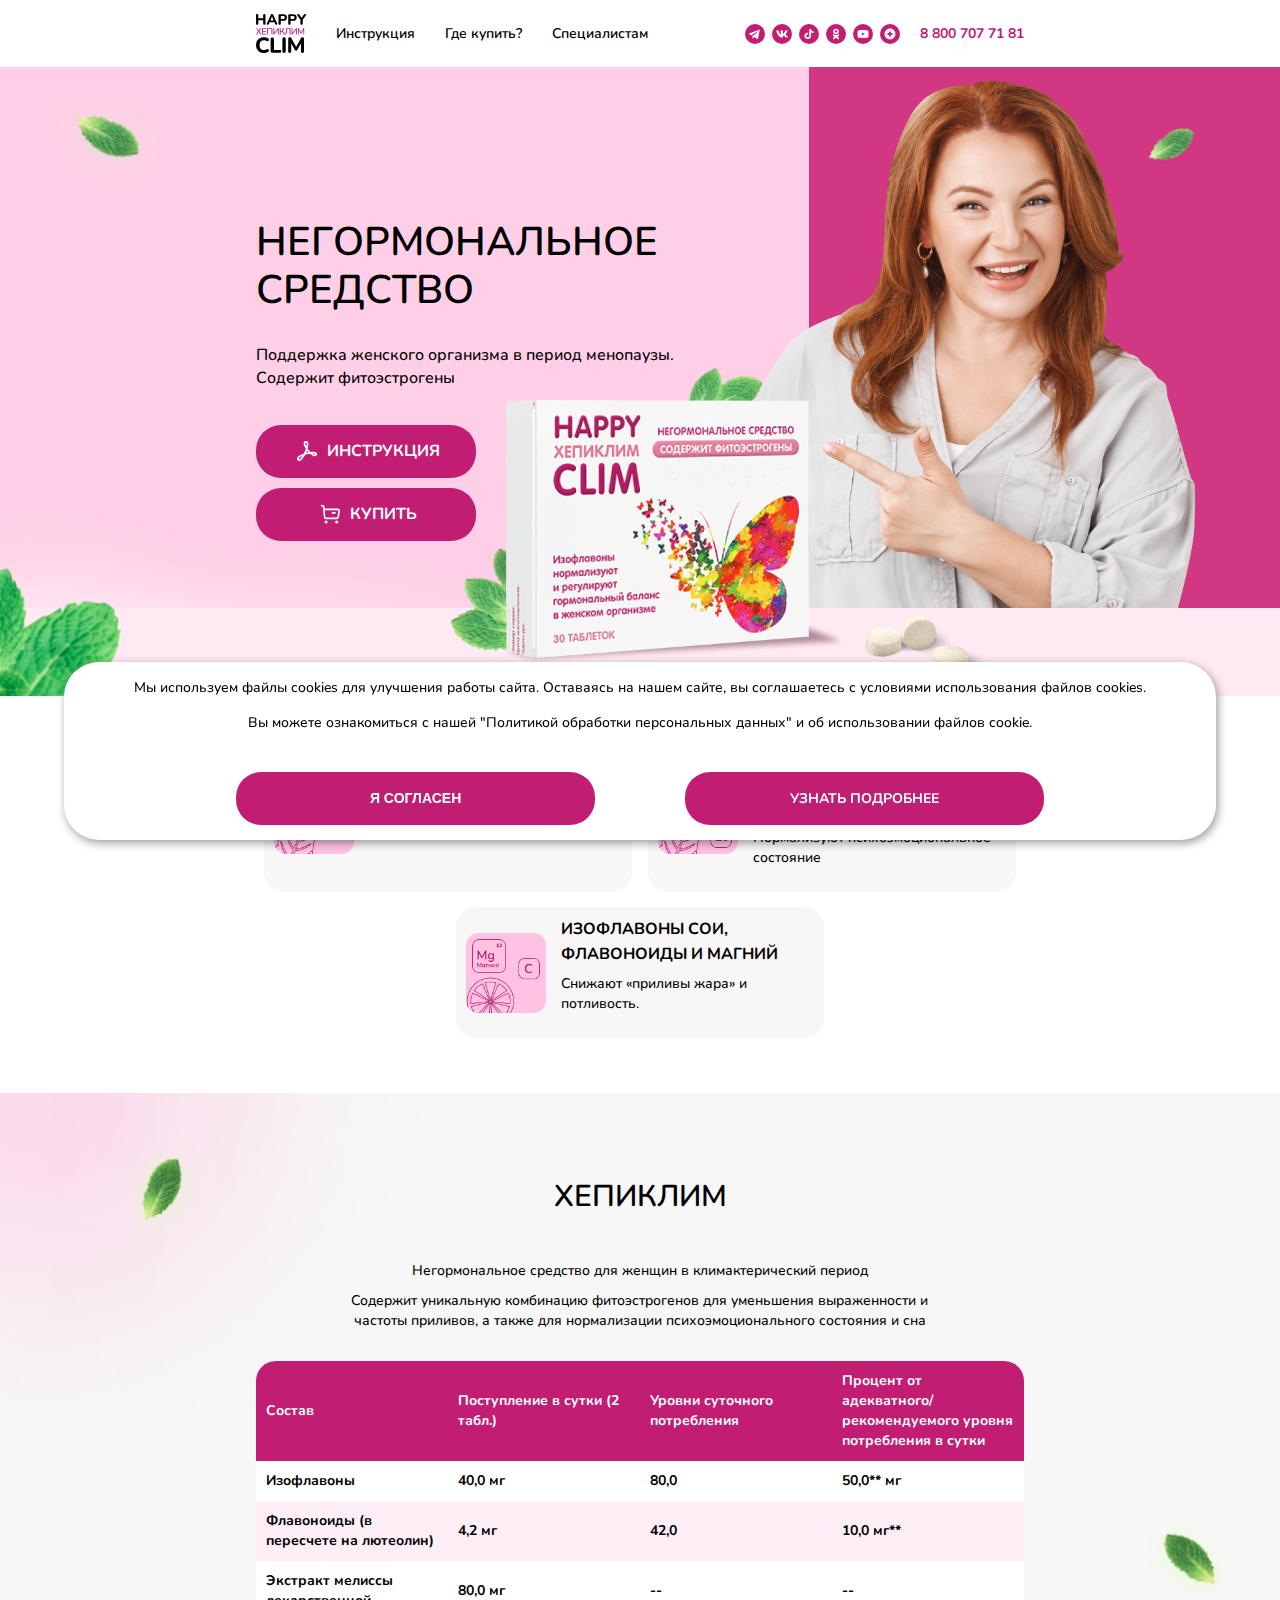
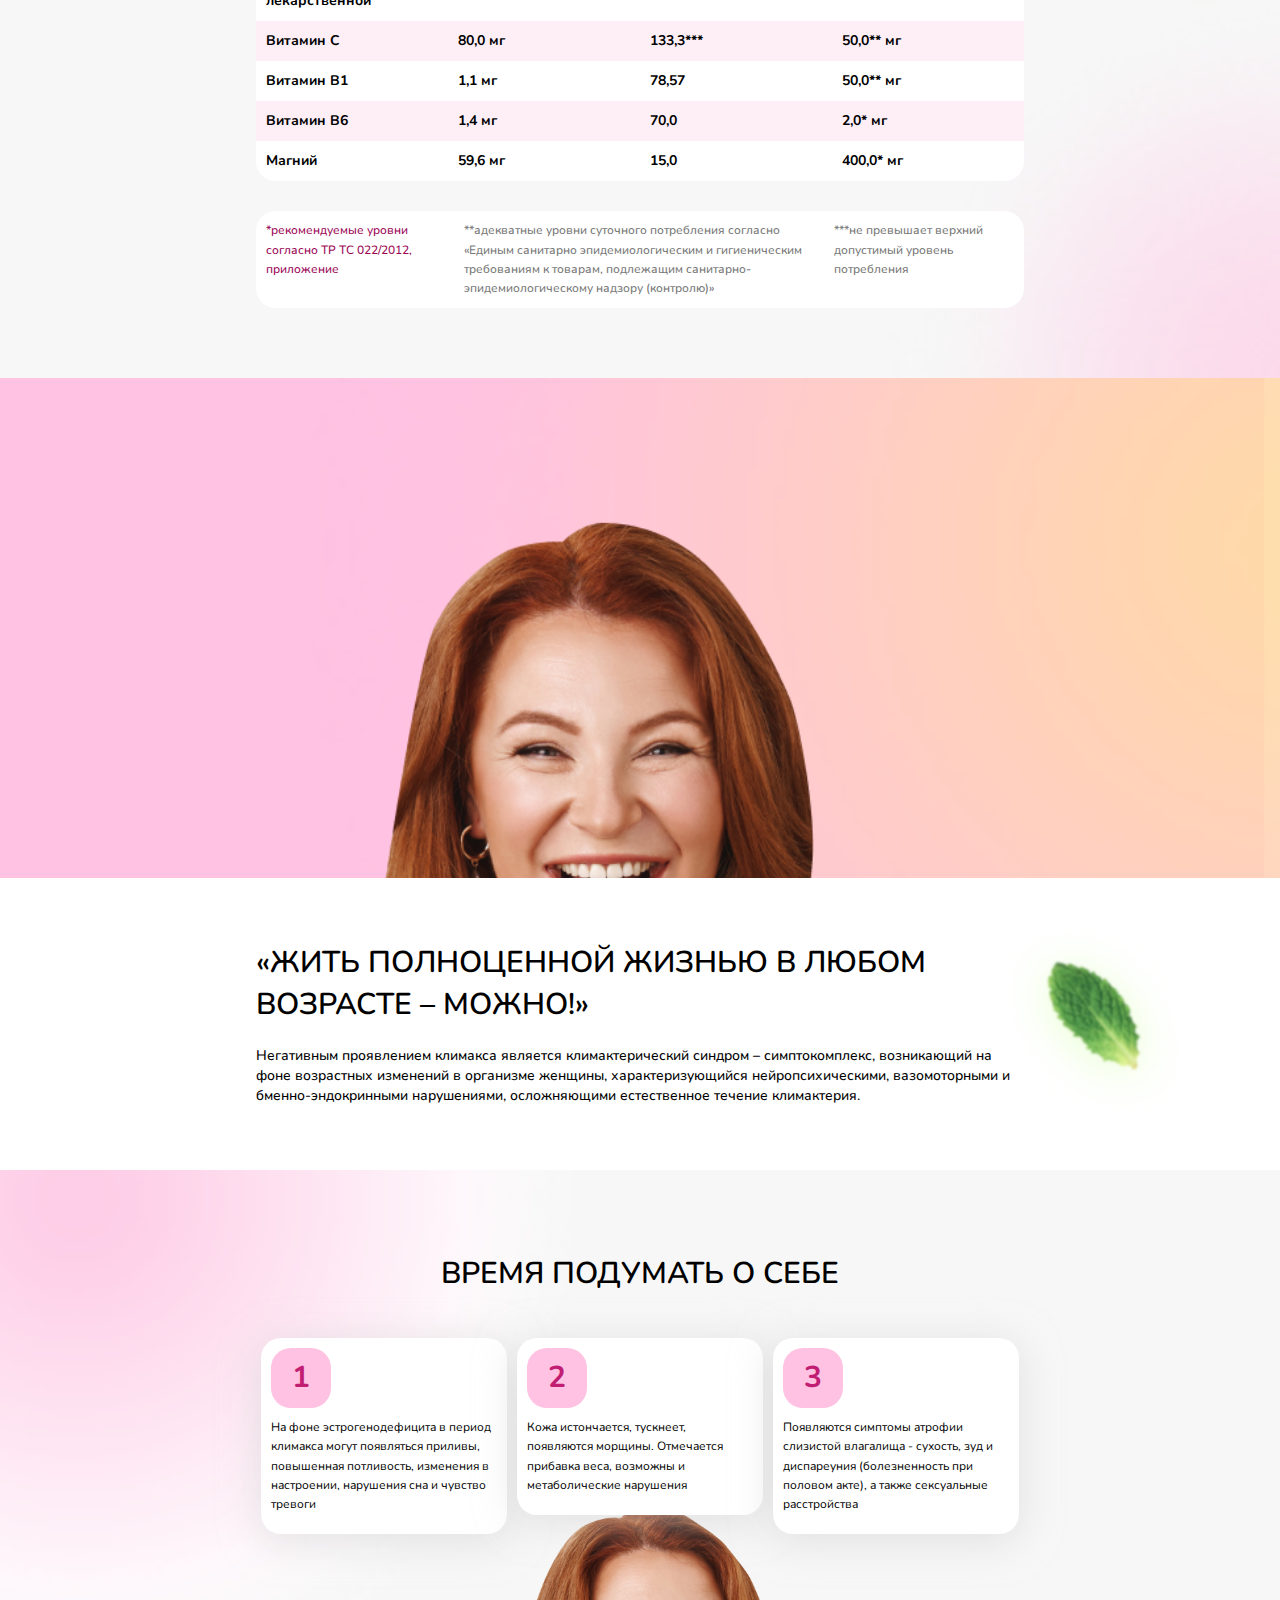
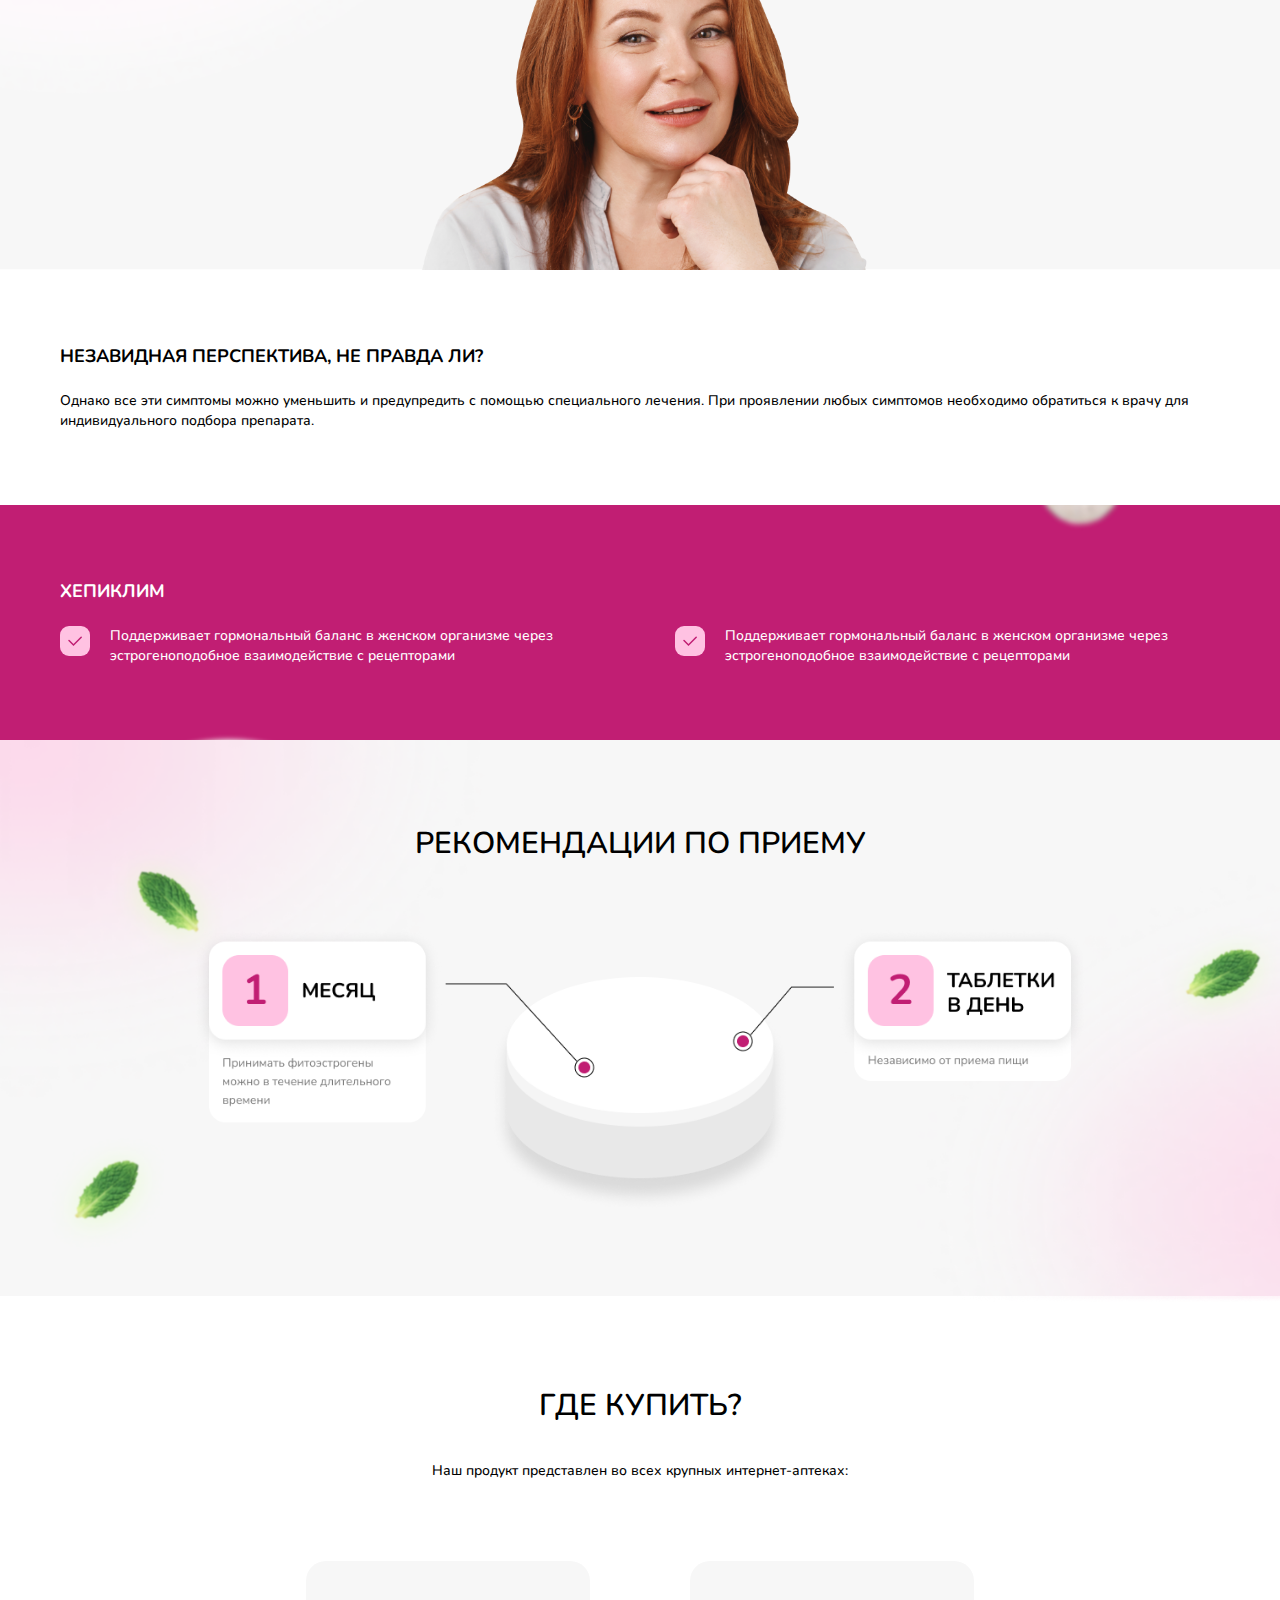
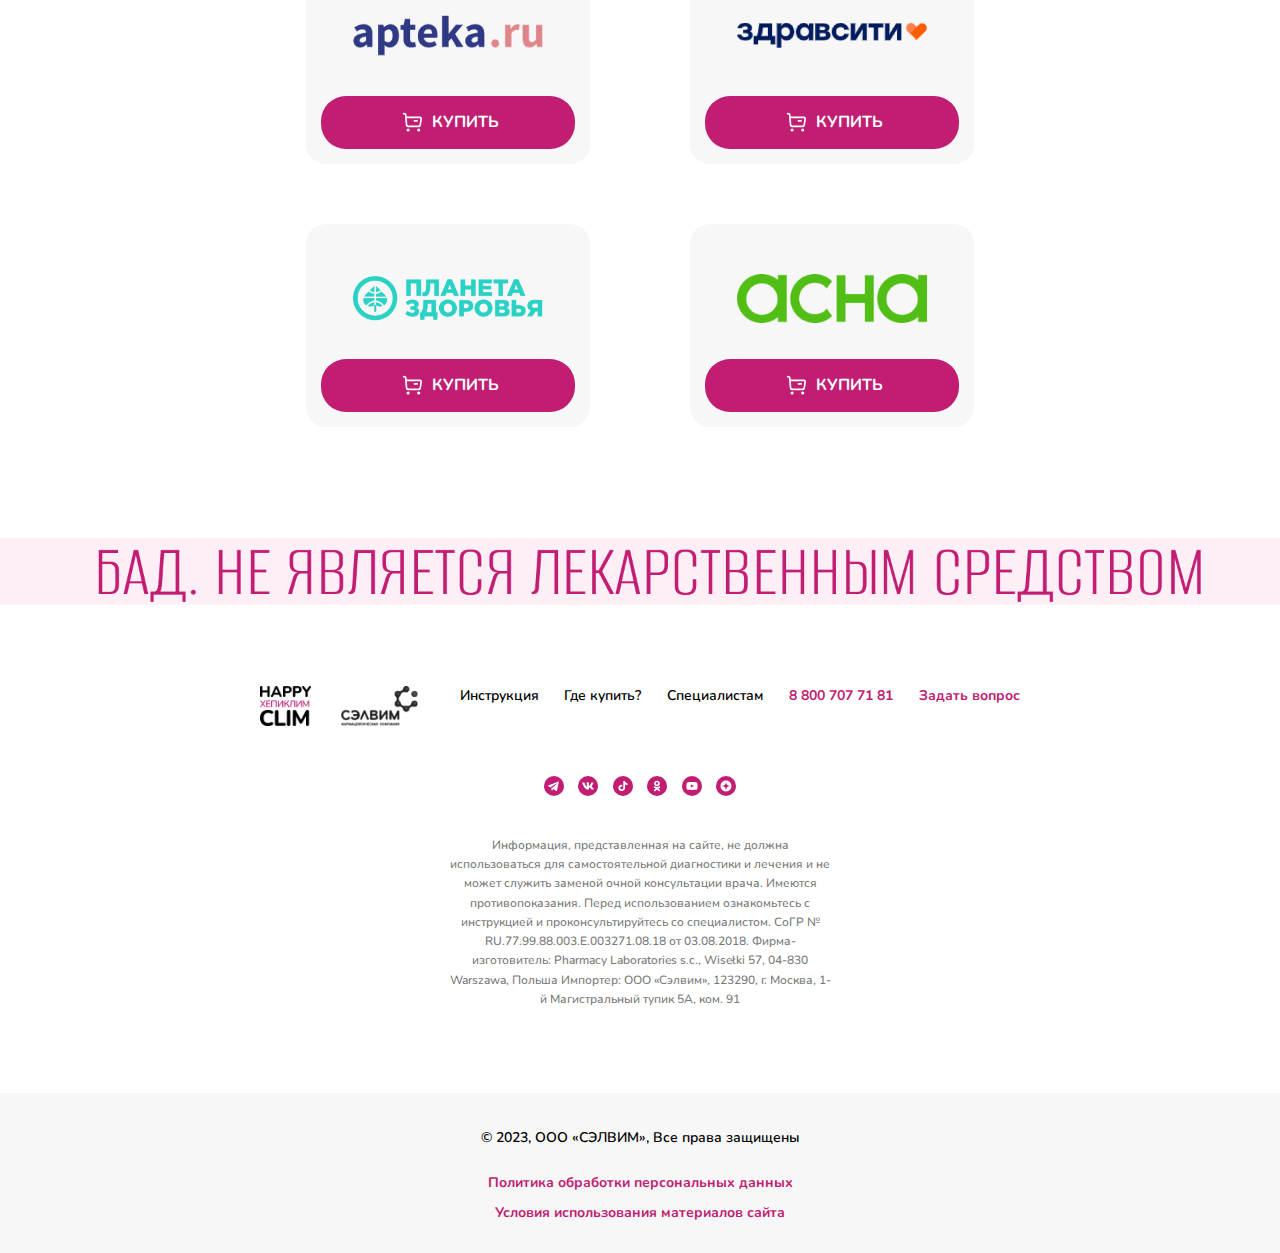
<file: main.html>
<!DOCTYPE html>
<html lang="en">
<head>
	<meta charset="UTF-8">
	<meta name="viewport" content="width=device-width, initial-scale=1.0">
	<title>Happyclim | Главная страница</title>
	<link rel="stylesheet" href="css/reset.css">
	<link rel="stylesheet" href="css/fonts.css"/>
	<link rel="stylesheet" href="css/style.css">
	<link rel="stylesheet" href="css/media.css">
</head>
<body>
	<div class="page">
		<div class="page__header">
            <header class="header">
                <div class="wrapper">
                    <div class="header__top">
                        <div class="header__left">
                            <div class="header__logo">
                                <a href="index.html">
                                    <img src="img/logo.svg" alt="Happyclim">
                                </a>
                            </div>
                            <!-- <div class="mobile-hamburger"></div> -->
						    <div class="mobile-hamburger sidebar-open"><span></span></div>

                            <div class="header__menu">
                                <div class="header__menu_items">
                                    <div class="header__menu_item">
                                        <a href="#" class="header__menu_link">Инструкция</a>
                                    </div>
                                    <div class="header__menu_item">
                                        <a href="#where-buy" class="header__menu_link">Где купить?</a>
                                    </div>
                                    <div class="header__menu_item">
                                        <a href="spec.html" class="header__menu_link">Специалистам</a>
                                    </div>
                                </div>
                            </div>
                        </div>
                        <div class="header__right">
                            <div class="social__items">
                                <a href="#telegram" class="social__item social__item_telegram"></a>
                                <a href="#vk" class="social__item social__item_vk"></a>
                                <a href="#tiktok" class="social__item social__item_tiktok"></a>
                                <a href="#ok" class="social__item social__item_ok"></a>
                                <a href="#youtube" class="social__item social__item_youtube"></a>
                                <a href="#dzen" class="social__item social__item_dzen"></a>
                            </div>
                            <a href="tel:88007077181" class="phone__number">8 800 707 71 81</a>
                        </div>
                    </div>
                </div>
                <div class="header__content">
                    <picture>
                        <source srcset="img/content/header_bg_mob.png" media="(max-width: 767px)">
                        <img src="img/content/header_bg.png" alt="pic">
                    </picture>
                    <div class="header__content_info">
                        <div class="wrapper">
                            <h1 class="header__content_header">НЕГОРМОНАЛЬНОЕ СРЕДСТВО</h1>
                            <p class="header__content_text">Поддержка женского организма в период менопаузы. Содержит фитоэстрогены</p>
                            <div class="btns_items">
                                <div class="btns_item">
                                    <a href="#" class="btn btn_instruction">
                                        <span>Инструкция</span>
                                    </a>
                                </div>
                                <div class="btns_item">
                                    <a href="#" class="btn btn_buy">
                                        <span>Купить</span>
                                    </a>
                                </div>
                            </div>
                        </div>
                    </div>
                </div>
            </header>
		</div>
		<main class="page__main">
            <!-- vitamins__block -->
			<div class="vitamins__block">
                <div class="wrapper">
                    <div class="vitamins__items">
                        <div class="vitamins__item">
                            <div class="vitamins__item_pic">
                                <img src="img/content/vit_1.png" alt="vit_1">
                            </div>
                            <div class="vitamins__item_info">
                                <div class="vitamins__item_header">Фитоэстрогены</div>
                                <p class="vitamins__item_text">
                                    Поддерживают гормональный баланс в женском организме
                                </p>
                            </div>
                        </div>
                        <div class="vitamins__item">
                            <div class="vitamins__item_pic">
                                <img src="img/content/vit_2.png" alt="vit_2">
                            </div>
                            <div class="vitamins__item_info">
                                <div class="vitamins__item_header">
                                    Магний, витамины группы В <br>
                                    и мелисса лекарственная
                                </div>
                                <p class="vitamins__item_text">
                                    Нормализуют психоэмоциональное состояние
                                </p>
                            </div>
                        </div>
                        <div class="vitamins__item">
                            <div class="vitamins__item_pic">
                                <img src="img/content/vit_3.png" alt="vit_3">
                            </div>
                            <div class="vitamins__item_info">
                                <div class="vitamins__item_header">Изофлавоны сои, флавоноиды и магний </div>
                                <p class="vitamins__item_text">
                                    Снижают «приливы жара» и потливость.
                                </p>
                            </div>
                        </div>
                    </div>
                </div>
            </div>
            <!-- end vitamins__block -->
            <!-- elements__block -->
            <div class="elements__block">
                <div class="wrapper">
                    <h2 class="elements__block_header">
                        Хепиклим
                    </h2>
                    <p class="elements__block_text">
                        Негормональное средство для женщин в климактерический период
                    </p>
                    <p class="elements__block_text">
                        Содержит уникальную комбинацию фитоэстрогенов для уменьшения выраженности и частоты приливов, а также для нормализации психоэмоционального состояния и сна
                    </p>
                    <!-- elements__block_table -->
                    <div class="elements__block_table">
                        <table>
                            <tbody>
                                <tr>
                                    <th>Состав</th>
                                    <th>Поступление в сутки (2 табл.)</th>
                                    <th>Уровни суточного потребления</th>
                                    <th>Процент от адекватного/рекомендуемого уровня потребления в сутки</th>
                                </tr>
                                <tr>
                                    <td>Изофлавоны</td>
                                    <td>40,0 мг</td>
                                    <td>80,0</td>
                                    <td>50,0** мг</td>
                                </tr>
                                <tr>
                                    <td>Флавоноиды (в пересчете на лютеолин)</td>
                                    <td>4,2 мг</td>
                                    <td>42,0</td>
                                    <td>10,0 мг**</td>
                                </tr>
                                <tr>
                                    <td>Экстракт мелиссы лекарственной</td>
                                    <td>80,0 мг</td>
                                    <td>--</td>
                                    <td>--</td>
                                </tr>
                                <tr>
                                    <td>Витамин С</td>
                                    <td>80,0 мг</td>
                                    <td>133,3***</td>
                                    <td>50,0** мг</td>
                                </tr>
                                <tr>
                                    <td>Витамин B1</td>
                                    <td>1,1 мг</td>
                                    <td>78,57</td>
                                    <td>50,0** мг</td>
                                </tr>
                                <tr>
                                    <td>Витамин B6</td>
                                    <td>1,4 мг</td>
                                    <td>70,0</td>
                                    <td>2,0* мг</td>
                                </tr>
                                <tr>
                                    <td>Магний</td>
                                    <td>59,6 мг</td>
                                    <td>15,0</td>
                                    <td>400,0* мг</td>
                                </tr>
                            </tbody>
                        </table>
                    </div>
                    <!-- end elements__block_table -->
                    <div class="elements__block_footer">
                        <div class="elements__footer_items">
                            <div class="elements__footer_item">
                                <p class="elements__footer_text text_red">
                                    *рекомендуемые уровни <br>
                                    согласно ТР ТС 022/2012, <br>
                                    приложение
                                </p>
                            </div>
                            <div class="elements__footer_item">
                                <p class="elements__footer_text">
                                    **адекватные уровни суточного потребления согласно «Единым санитарно эпидемиологическим и гигиеническим требованиям к товарам, подлежащим санитарно-эпидемиологическому надзору (контролю)»
                                </p>
                            </div>
                            <div class="elements__footer_item">
                                <p class="elements__footer_text">
                                    ***не превышает верхний допустимый уровень потребления
                                </p>
                            </div>
                        </div>
                    </div>
                </div>
            </div>
            <!-- end elements__block -->
            <!-- live__block -->
            <div class="live__block">
                <div class="live__items">
                    <div class="live__item">
                        <div class="live__item_content">
                            <h2 class="live__item_header">
                                «Жить полноценной жизнью в любом возрасте – можно!»
                            </h2>
                            <p class="live__item_text">
                                Негативным проявлением климакса является климактерический синдром – симптокомплекс, 
                                возникающий на фоне возрастных изменений в организме женщины, 
                                характеризующийся нейропсихическими, вазомоторными и  
                                бменно-эндокринными нарушениями, осложняющими естественное 
                                течение климактерия.
                            </p>
                        </div>
                    </div>
                    <div class="live__item">
                        <img src="img/content/live_2.png" alt="live">
                    </div>
                </div>
            </div>
            <!-- end live__block -->
            <!-- time__block -->
            <div class="time__block">
                
                <div class="time__block_content">
                    <div class="wrapper">
                        <h2 class="time__header">
                            Время подумать о себе
                        </h2>
                        <div class="time__items">
                            <div class="time__item">
                                <div class="time__item_number">1</div>
                                <p class="time__item_text">
                                    На фоне эстрогенодефицита в период 
                                    климакса могут появляться приливы, 
                                    повышенная потливость, изменения 
                                    в настроении, нарушения сна 
                                    и чувство тревоги
                                </p>
                            </div>
                            <div class="time__item">
                                <div class="time__item_number">2</div>
                                <p class="time__item_text">
                                    Кожа истончается, тускнеет, появляются 
                                    морщины. Отмечается прибавка веса, 
                                    возможны и метаболические нарушения
                                </p>
                            </div>
                            <div class="time__item">
                                <div class="time__item_number">3</div>
                                <p class="time__item_text">
                                    Появляются симптомы атрофии слизистой 
                                    влагалища - сухость, зуд и диспареуния 
                                    (болезненность при половом акте), 
                                    а также сексуальные расстройства
                                </p>
                            </div>
                        </div>
                    </div>
                </div>

                <div class="time__block_bg">
                    <picture>
                        <source srcset="img/content/time_bg_mob.png" media="(max-width: 767px)">
                        <img src="img/content/time_bg.png" alt="time">
                    </picture>
                    <!-- <img src="img/content/time_bg.png" alt="time"> -->
                </div>
            </div>
            <!-- end time__block -->
            <!-- info__block -->
            <div class="info__block">
                <div class="info__items">
                    <div class="info__item">
                        <h3 class="info__item_header">
                            Незавидная перспектива, не правда ли?
                        </h3>
                        <p class="info__item_text">
                            Однако все эти симптомы можно уменьшить и предупредить 
                            с помощью специального лечения. При проявлении любых симптомов необходимо обратиться к врачу 
                            для индивидуального подбора препарата.
                        </p>
                    </div>
                    <div class="info__item">
                        <!-- <div class="info__item_bg"></div> -->
                        <h3 class="info__item_header">
                            Хепиклим
                        </h3>
                        <div class="info__content_items">
                            <div class="info__content_item">
                                <p class="info__content_text">
                                    Поддерживает гормональный баланс в женском организме через эстрогеноподобное взаимодействие с рецепторами
                                </p>
                            </div>
                            <div class="info__content_item">
                                <p class="info__content_text">
                                    Поддерживает гормональный баланс в женском организме через эстрогеноподобное взаимодействие с рецепторами
                                </p>
                            </div>
                        </div>
                    </div>
                </div>
            </div>
            <!-- end info__block -->
            <!-- recommendations__block -->
            <div class="recommendations__block">
                <h2 class="recommendations__header">
                    Рекомендации по приему
                </h2>
                <div class="recommendations__pic">
                    <!-- <img src="img/content/recommendations_info.png" alt="recommendation"> -->
                    <picture>
                        <source srcset="img/content/recommendations_info_mob.png" media="(max-width: 767px)">
                        <img src="img/content/recommendations_info.png" class="bad__img" alt="recommendation">
                    </picture>
                </div>
            </div>
            <!-- end recommendations__block -->
            <!-- where-buy_block -->
            <div id="where-buy" class="where-buy_block">
                <div class="wrapper">
                    <h2 class="where-buy_header">Где купить?</h2>
                    <p>Наш продукт представлен во всех крупных интернет-аптеках:</p>
                    <div class="where-buy_items">
                        <div class="where-buy_item">
                            <div class="where-buy_item_pic">
                                <img src="img/content/where_buy/apteka_ru.png" alt="apteka_ru">
                            </div>
                            <a href="#" class="btn btn_buy">
                                <span>Купить</span>
                            </a>
                        </div>
                        <div class="where-buy_item">
                            <div class="where-buy_item_pic">
                                <img src="img/content/where_buy/zdrav_city.png" alt="zdrav_city">
                            </div>
                            <a href="#" class="btn btn_buy">
                                <span>Купить</span>
                            </a>
                        </div>
                        <div class="where-buy_item">
                            <div class="where-buy_item_pic">
                                <img src="img/content/where_buy/planeta.png" alt="planeta">
                            </div>
                            <a href="#" class="btn btn_buy">
                                <span>Купить</span>
                            </a>
                        </div>
                        <div class="where-buy_item">
                            <div class="where-buy_item_pic">
                                <img src="img/content/where_buy/asna.png" alt="asna">
                            </div>
                            <a href="#" class="btn btn_buy">
                                <span>Купить</span>
                            </a>
                        </div>
                    </div>
                </div>
            </div>
            <!-- end where-buy_block -->

            <div class="bad__block">
                <!-- <img src="img/content/bad.png" alt="bad" class="bad__img"> -->
                <picture>
                    <source srcset="img/content/bad_mob.png" media="(max-width: 767px)">
                    <img src="img/content/bad.png" class="bad__img" alt="pic">
                </picture>
            </div>

		</main>
		<div class="page__footer">
			<footer class="footer">
                <div class="footer__top">
                    <div class="wrapper">
                        <div class="footer__top_items">
                            <div class="footer__top_item">
                                <div class="footer__logos">
                                    <a href="index.html">
                                        <img src="img/content/happyclim_logo.png" alt="happyclim">
                                    </a>
                                    <a href="https://salvim.ru" target="_blank">
                                        <img src="img/content/salvim_logo.png" alt="salvim">
                                    </a>
                                </div>
                            </div>
                            <div class="footer__top_item">

                                <div class="footer__menu">
                                    <div class="footer__menu_items">
                                        <div class="footer__menu_item">
                                            <a href="#" class="footer__menu_link">Инструкция</a>
                                        </div>
                                        <div class="footer__menu_item">
                                            <a href="#where-buy" class="footer__menu_link">Где купить?</a>
                                        </div>
                                        <div class="footer__menu_item">
                                            <a href="spec.html" class="footer__menu_link">Специалистам</a>
                                        </div>
                                        <a href="tel:88007077181" class="footer_link">8 800 707 71 81</a>
                                        <a href="#" class="footer_link">Задать вопрос</a>
                                    </div>
                                </div>

                            </div>

                            <div class="footer__top_item">
                                <div class="social__items">
                                    <a href="#telegram" class="social__item social__item_telegram"></a>
                                    <a href="#vk" class="social__item social__item_vk"></a>
                                    <a href="#tiktok" class="social__item social__item_tiktok"></a>
                                    <a href="#ok" class="social__item social__item_ok"></a>
                                    <a href="#youtube" class="social__item social__item_youtube"></a>
                                    <a href="#dzen" class="social__item social__item_dzen"></a>
                                </div>
                            </div>
                        </div>

                        
                        <div class="footer__text_block">
                            <p class="footer__text">
                                Информация, представленная на сайте, не должна использоваться для самостоятельной диагностики и лечения и не может служить заменой очной консультации врача. Имеются противопоказания. Перед использованием ознакомьтесь с инструкцией и проконсультируйтесь со специалистом. СоГР № RU.77.99.88.003.Е.003271.08.18 от 03.08.2018. 
                                Фирма-изготовитель: Pharmacy Laboratories s.c., Wisełki 57, 04-830 Warszawa, Польша 
                                Импортер: ООО «Сэлвим», 123290, г. Москва, 1-й Магистральный тупик 5А, ком. 91 
                            </p>
                        </div>
                    </div>
                </div>

                <div class="footer__bottom">
                    <div class="wrapper">
                        <div class="footer__bottom_items">
                            <div class="footer__bottom_copy">
                                <p>&copy; 2023, ООО «СЭЛВИМ», Все права защищены</p>
                            </div>

                            <div class="footer__bottom_links">
                                <a href="#" class="footer__bottom_link">Политика обработки персональных данных</a>
                                <a href="#" class="footer__bottom_link">Условия использования материалов сайта</a>
                            </div>
                        </div>
                    </div>
                </div>
			</footer>
		</div>
	</div>

	<!-- sidebar -->
	<div class="sidebar-overlay"></div>
	<div class="sidebar">
		<div class="sidebar-block">
			<div class="sidebar-block__top">
				<p class="sidebar-block__header">
                    Меню
				</p>
				<div class="sidebar-block__close sidebar-close">&nbsp;</div>
			</div>
			<div class="sidebar-block__content">
				<div class="sidebar__menu_items">
                    <div class="sidebar__menu_item">
                        <a href="#" class="sidebar__menu_link">Инструкция</a>
                    </div>
                    <div class="sidebar__menu_item">
                        <a href="#where-buy" class="sidebar__menu_link">Где купить?</a>
                    </div>
                    <div class="sidebar__menu_item">
                        <a href="spec.html" class="sidebar__menu_link">Специалистам</a>
                    </div>
                </div>

                <div class="sidebar__social">
                    <div class="social__items">
                        <a href="#telegram" class="social__item social__item_telegram"></a>
                        <a href="#vk" class="social__item social__item_vk"></a>
                        <a href="#tiktok" class="social__item social__item_tiktok"></a>
                        <a href="#ok" class="social__item social__item_ok"></a>
                        <a href="#youtube" class="social__item social__item_youtube"></a>
                        <a href="#dzen" class="social__item social__item_dzen"></a>
                    </div>
                </div>

                <a href="tel:88007077181" class="footer_link">8 800 707 71 81</a>
			</div>
		</div>
	</div>

    <div id="cookie__note" class="cookie__note">
	    <p>Мы используем файлы cookies для улучшения работы сайта. Оставаясь на нашем сайте, вы соглашаетесь с условиями использования файлов cookies.</p>
	    <p>Вы можете ознакомиться с нашей "Политикой обработки персональных данных" и об использовании файлов cookie.</p>

        <div class="cookie__btns">
            <button class="cookie__btn btn cookie__accept">Я согласен</button>
            <a class="cookie__btn btn" href="/img/Политика обработки персональных данных.pdf" target="_blank">Узнать подробнее</a>
        </div>
	</div>

	<script src="js/jquery-3.6.0 .min.js"></script>
	<script src="js/core.js"></script>
</body>
</html>
</file>
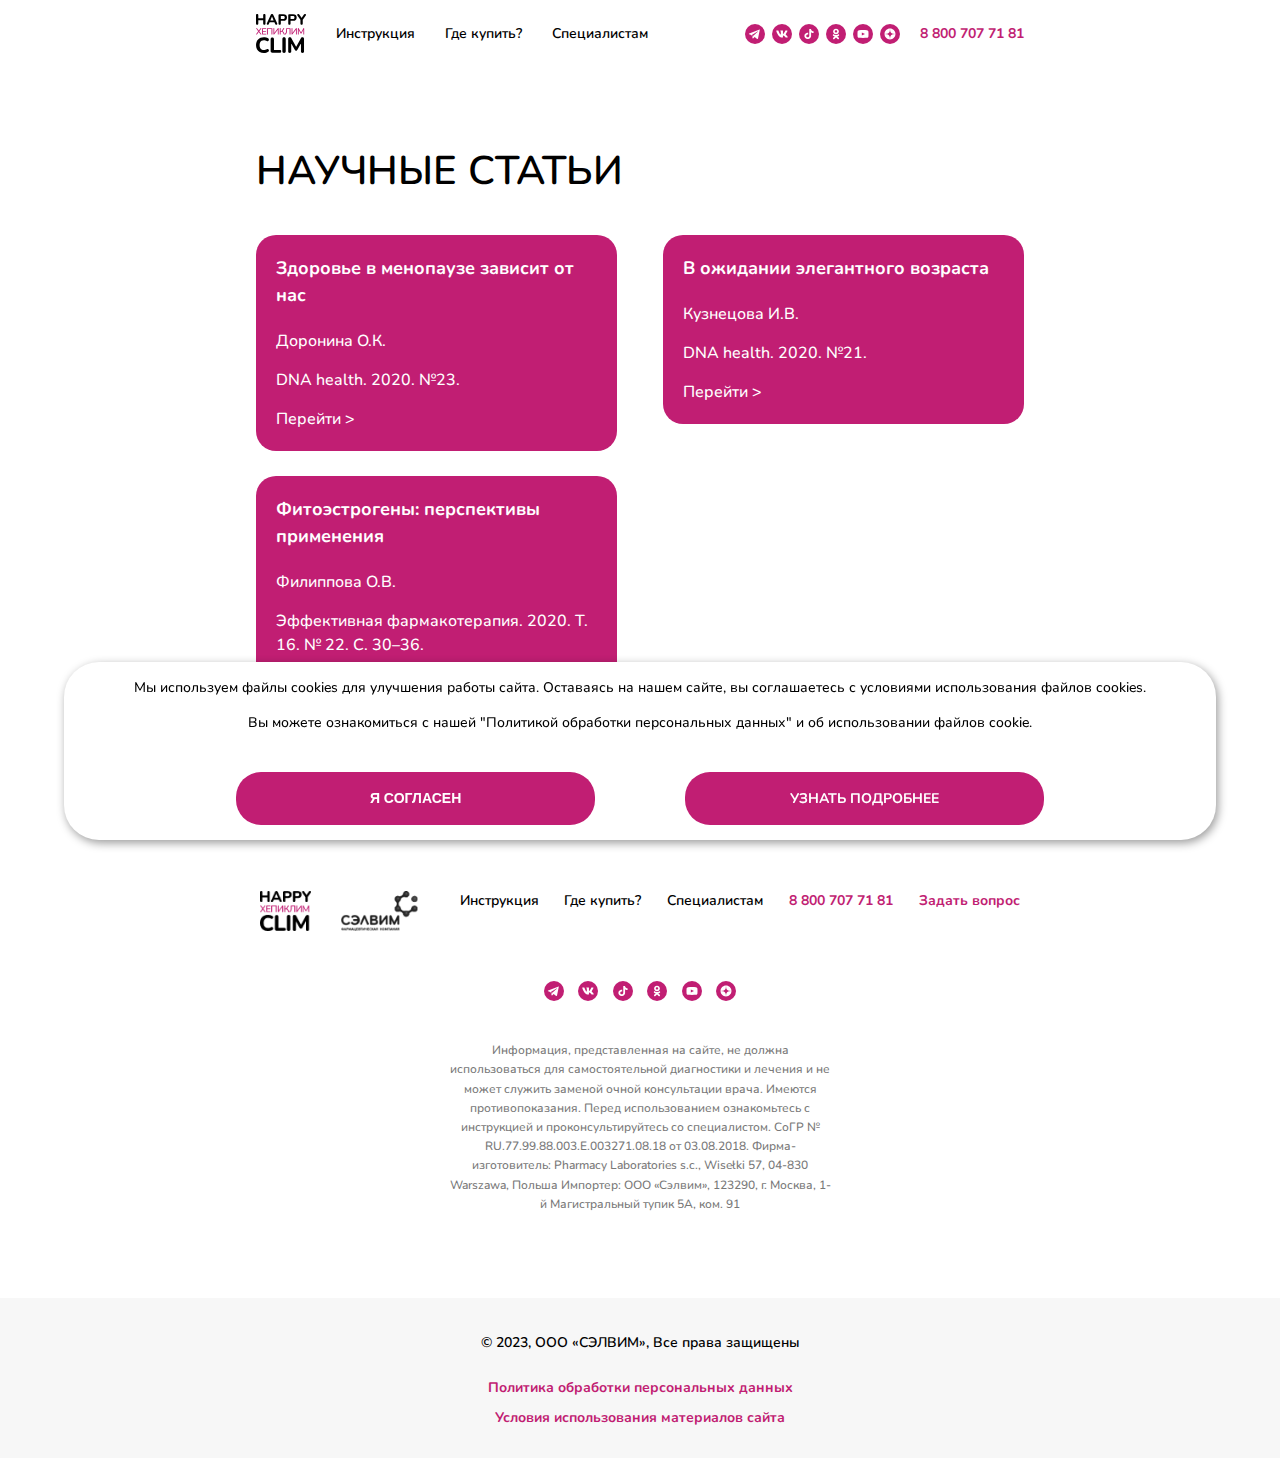
<file: spec.html>
<!DOCTYPE html>
<html lang="en">
<head>
	<meta charset="UTF-8">
	<meta name="viewport" content="width=device-width, initial-scale=1.0">
	<title>Happyclim | Специалистам</title>
	<link rel="stylesheet" href="css/reset.css">
	<link rel="stylesheet" href="css/fonts.css"/>
	<link rel="stylesheet" href="css/style.css">
	<link rel="stylesheet" href="css/media.css">
</head>
<body>
	<div class="page">
		<div class="page__header">
            <header class="header">
                <div class="wrapper">
                    <div class="header__top">
                        <div class="header__left">
                            <div class="header__logo">
                                <a href="index.html">
                                    <img src="img/logo.svg" alt="Happyclim">
                                </a>
                            </div>
                            <!-- <div class="mobile-hamburger"></div> -->
						    <div class="mobile-hamburger sidebar-open"><span></span></div>

                            <div class="header__menu">
                                <div class="header__menu_items">
                                    <div class="header__menu_item">
                                        <a href="instruction.html" class="header__menu_link">Инструкция</a>
                                    </div>
                                    <div class="header__menu_item">
                                        <a href="main.html#where-buy" class="header__menu_link">Где купить?</a>
                                    </div>
                                    <div class="header__menu_item">
                                        <a href="spec.html" class="header__menu_link">Специалистам</a>
                                    </div>
                                </div>
                            </div>
                        </div>
                        <div class="header__right">
                            <div class="social__items">
                                <a href="#telegram" class="social__item social__item_telegram"></a>
                                <a href="#vk" class="social__item social__item_vk"></a>
                                <a href="#tiktok" class="social__item social__item_tiktok"></a>
                                <a href="#ok" class="social__item social__item_ok"></a>
                                <a href="#youtube" class="social__item social__item_youtube"></a>
                                <a href="#dzen" class="social__item social__item_dzen"></a>
                            </div>
                            <a href="tel:88007077181" class="phone__number">8 800 707 71 81</a>
                        </div>
                    </div>
                </div>
            </header>
		</div>
		<main class="page__main">
            <div class="content__block">
                <div class="wrapper">
                    <h1 class="content__block_header">НАУЧНЫЕ СТАТЬИ</h1>

                     <div class="article__items">
                        <div class="article__item">
                            <p class="article__item_big-text">Здоровье в менопаузе зависит от нас</p>
                            <p class="article__item_text">Доронина О.К.</p>
                            <p class="article__item_text">DNA health. 2020. №23.</p>
                            <a href="#" class="article__item_link">Перейти &gt;</a>
                            <a href="#" class="mask__link"></a>
                        </div>

                        <div class="article__item">
                            <p class="article__item_big-text">В ожидании элегантного возраста</p>
                            <p class="article__item_text">Кузнецова И.В.</p>
                            <p class="article__item_text">DNA health. 2020. №21.</p>
                            <a href="#" class="article__item_link">Перейти &gt;</a>
                            <a href="#" class="mask__link"></a>
                        </div>

                        <div class="article__item">
                            <p class="article__item_big-text">Фитоэстрогены: перспективы применения</p>
                            <p class="article__item_text">Филиппова О.В.</p>
                            <p class="article__item_text">Эффективная фармакотерапия. 2020. Т. 16. № 22. С. 30–36.</p>
                            <a href="#" class="article__item_link">Перейти &gt;</a>
                            <a href="#" class="mask__link"></a>
                        </div>
                        
                     </div>

                </div>
            </div>

		</main>
		<div class="page__footer">
			<footer class="footer">
                <div class="footer__top">
                    <div class="wrapper">
                        <div class="footer__top_items">
                            <div class="footer__top_item">
                                <div class="footer__logos">
                                    <a href="index.html">
                                        <img src="img/content/happyclim_logo.png" alt="happyclim">
                                    </a>
                                    <a href="https://salvim.ru" target="_blank">
                                        <img src="img/content/salvim_logo.png" alt="salvim">
                                    </a>
                                </div>
                            </div>
                            <div class="footer__top_item">

                                <div class="footer__menu">
                                    <div class="footer__menu_items">
                                        <div class="footer__menu_item">
                                            <a href="#" class="footer__menu_link">Инструкция</a>
                                        </div>
                                        <div class="footer__menu_item">
                                            <a href="main.html#where-buy" class="footer__menu_link">Где купить?</a>
                                        </div>
                                        <div class="footer__menu_item">
                                            <a href="spec.html" class="footer__menu_link">Специалистам</a>
                                        </div>
                                        <a href="tel:88007077181" class="footer_link">8 800 707 71 81</a>
                                        <a href="#" class="footer_link">Задать вопрос</a>
                                    </div>
                                </div>

                            </div>

                            <div class="footer__top_item">
                                <div class="social__items">
                                    <a href="#telegram" class="social__item social__item_telegram"></a>
                                    <a href="#vk" class="social__item social__item_vk"></a>
                                    <a href="#tiktok" class="social__item social__item_tiktok"></a>
                                    <a href="#ok" class="social__item social__item_ok"></a>
                                    <a href="#youtube" class="social__item social__item_youtube"></a>
                                    <a href="#dzen" class="social__item social__item_dzen"></a>
                                </div>
                            </div>
                        </div>

                        
                        <div class="footer__text_block">
                            <p class="footer__text">
                                Информация, представленная на сайте, не должна использоваться для самостоятельной диагностики и лечения и не может служить заменой очной консультации врача. Имеются противопоказания. Перед использованием ознакомьтесь с инструкцией и проконсультируйтесь со специалистом. СоГР № RU.77.99.88.003.Е.003271.08.18 от 03.08.2018. 
                                Фирма-изготовитель: Pharmacy Laboratories s.c., Wisełki 57, 04-830 Warszawa, Польша 
                                Импортер: ООО «Сэлвим», 123290, г. Москва, 1-й Магистральный тупик 5А, ком. 91 
                            </p>
                        </div>
                    </div>
                </div>

                <div class="footer__bottom">
                    <div class="wrapper">
                        <div class="footer__bottom_items">
                            <div class="footer__bottom_copy">
                                <p>&copy; 2023, ООО «СЭЛВИМ», Все права защищены</p>
                            </div>

                            <div class="footer__bottom_links">
                                <a href="#" class="footer__bottom_link">Политика обработки персональных данных</a>
                                <a href="#" class="footer__bottom_link">Условия использования материалов сайта</a>
                            </div>
                        </div>
                    </div>
                </div>
			</footer>
		</div>
	</div>

	<!-- sidebar -->
	<div class="sidebar-overlay"></div>
	<div class="sidebar">
		<div class="sidebar-block">
			<div class="sidebar-block__top">
				<p class="sidebar-block__header">
                    Меню
				</p>
				<div class="sidebar-block__close sidebar-close">&nbsp;</div>
			</div>
			<div class="sidebar-block__content">
				<div class="sidebar__menu_items">
                    <div class="sidebar__menu_item">
                        <a href="instruction.html" class="sidebar__menu_link">Инструкция</a>
                    </div>
                    <div class="sidebar__menu_item">
                        <a href="main.html#where-buy" class="sidebar__menu_link">Где купить?</a>
                    </div>
                    <div class="sidebar__menu_item">
                        <a href="spec.html" class="sidebar__menu_link">Специалистам</a>
                    </div>
                </div>

                <div class="sidebar__social">
                    <div class="social__items">
                        <a href="#telegram" class="social__item social__item_telegram"></a>
                        <a href="#vk" class="social__item social__item_vk"></a>
                        <a href="#tiktok" class="social__item social__item_tiktok"></a>
                        <a href="#ok" class="social__item social__item_ok"></a>
                        <a href="#youtube" class="social__item social__item_youtube"></a>
                        <a href="#dzen" class="social__item social__item_dzen"></a>
                    </div>
                </div>

                <a href="tel:88007077181" class="footer_link">8 800 707 71 81</a>
			</div>
		</div>
	</div>

    <div id="cookie__note" class="cookie__note">
	    <p>Мы используем файлы cookies для улучшения работы сайта. Оставаясь на нашем сайте, вы соглашаетесь с условиями использования файлов cookies.</p>
	    <p>Вы можете ознакомиться с нашей "Политикой обработки персональных данных" и об использовании файлов cookie.</p>

        <div class="cookie__btns">
            <button class="cookie__btn btn cookie__accept">Я согласен</button>
            <a class="cookie__btn btn" href="/img/Политика обработки персональных данных.pdf" target="_blank">Узнать подробнее</a>
        </div>
	</div>

	<script src="js/jquery-3.6.0 .min.js"></script>
	<script src="js/core.js"></script>
</body>
</html>
</file>
<file: css/fonts.css>
@font-face {
    font-family: 'Nunito';
    src: url('../fonts/Nunito-Bold.eot');
    src: url('../fonts/Nunito-Bold.eot?#iefix') format('embedded-opentype'),
        url('../fonts/Nunito-Bold.woff2') format('woff2'),
        url('../fonts/Nunito-Bold.woff') format('woff'),
        url('../fonts/Nunito-Bold.ttf') format('truetype'),
        url('../fonts/Nunito-Bold.svg#Nunito-Bold') format('svg');
    font-weight: bold;
    font-style: normal;
    font-display: swap;
}

@font-face {
    font-family: 'Nunito';
    src: url('../fonts/Nunito-Medium.eot');
    src: url('../fonts/Nunito-Medium.eot?#iefix') format('embedded-opentype'),
        url('../fonts/Nunito-Medium.woff2') format('woff2'),
        url('../fonts/Nunito-Medium.woff') format('woff'),
        url('../fonts/Nunito-Medium.ttf') format('truetype'),
        url('../fonts/Nunito-Medium.svg#Nunito-Medium') format('svg');
    font-weight: 500;
    font-style: normal;
    font-display: swap;
}

@font-face {
    font-family: 'Nunito';
    src: url('../fonts/Nunito-Regular.eot');
    src: url('../fonts/Nunito-Regular.eot?#iefix') format('embedded-opentype'),
        url('../fonts/Nunito-Regular.woff2') format('woff2'),
        url('../fonts/Nunito-Regular.woff') format('woff'),
        url('../fonts/Nunito-Regular.ttf') format('truetype'),
        url('../fonts/Nunito-Regular.svg#Nunito-Regular') format('svg');
    font-weight: normal;
    font-style: normal;
    font-display: swap;
}

@font-face {
    font-family: 'Nunito';
    src: url('../fonts/Nunito-SemiBold.eot');
    src: url('../fonts/Nunito-SemiBold.eot?#iefix') format('embedded-opentype'),
        url('../fonts/Nunito-SemiBold.woff2') format('woff2'),
        url('../fonts/Nunito-SemiBold.woff') format('woff'),
        url('../fonts/Nunito-SemiBold.ttf') format('truetype'),
        url('../fonts/Nunito-SemiBold.svg#Nunito-SemiBold') format('svg');
    font-weight: 600;
    font-style: normal;
    font-display: swap;
}
</file>
<file: css/style.css>
html {
	background: #fff;
	height: 100%;
}

body {
	font-family: 'Nunito';
	font-size: 18px;
	background: #fff;
	color: #000000;
	font-weight: 500;
}

.wrapper {
	width: 1600px;
	margin: 0 auto;
}

.header__top {
    display: flex;
    justify-content: space-between;
    padding: 14px 0;
    align-items: center;
}

.header__left {
    display: flex;
    justify-content: space-between;
    align-items: center;
}

.header__logo {
    width: 60px;
    margin-right: 30px;
}

.header__menu_items {
    display: flex;
    justify-content: space-between;
}

.header__menu_item {
    padding: 0 30px;
}

.header__menu_link {
    text-decoration: none;
    color: #000;
    font-weight: 600;
}

.header__right {
    display: flex;
    justify-content: space-between;
    align-items: center;
}

.social__items {
    display: flex;
	justify-content: space-between;
	align-items: center; 
}

.social__item {
    width: 28px;
	height: 28px;
	display: inline-block;
	text-decoration: none;
	overflow: hidden;
	margin-right: 10px;
	background-size: 28px;
}

.social__item:last-child {
	margin-right: 0;
}

.social__item_telegram {
    background: url('../img/social/telegram.svg') center center no-repeat;
	background-size: 28px;
}

.social__item_vk {
    background: url('../img/social/vk.svg') center center no-repeat;
	background-size: 28px;
}

.social__item_tiktok {
    background: url('../img/social/tiktok.svg') center center no-repeat;
	background-size: 28px;
}

.social__item_ok {
    background: url('../img/social/ok.svg') center center no-repeat;
	background-size: 28px;
}

.social__item_youtube {
    background: url('../img/social/youtube.svg') center center no-repeat;
	background-size: 28px;
}

.social__item_dzen {
    background: url('../img/social/dzen.svg') center center no-repeat;
	background-size: 28px;
}

.phone__number {
    font-weight: 700;
    font-size: 16px;
    color: #C11E73;
    text-decoration: none;
    margin-left: 60px;
}

.header__content {
    position: relative;
}

.header__content picture,
.header__content img {
    width: 100%;
    background-size: cover;
    object-fit: cover;
    display: inline-block;
}

.header__content_info {
    position: absolute;
    left: 0;
    top: 50%;
    transform: translateY(-50%);
    width: 100%;
}

.header__content_header {
    font-weight: 600;
    font-size: 75px;
    line-height: 120%;
    text-transform: uppercase;
    margin-bottom: 40px;
    width: 770px;
}

.header__content_text {
    font-weight: 500;
    font-size: 20px;
    line-height: 160%;
    color: #000000;
    width: 546px;
    margin-bottom: 40px;
}

.btns_items {
    display: flex;
    justify-content: space-between;
    align-items: center;
    width: 546px;
}

.btns_item {
    width: 263px;
}

.btn {
    display: inline-block;
    color: #fff;
    background-color: #C11E73;
    border-radius: 35px;
    width: 100%;
    padding: 23px 23px 23px 63px;
    text-align: center;
    cursor: pointer;
    font-weight: 700;
    font-size: 20px;
    line-height: 23px;
    text-decoration: none;
    text-transform: uppercase;
}

.btn:hover {
    background-color: #930a51;
    color: #fff;
}

.btn span {
    position: relative;
}

.btn span:before {
    content: '';
    position: absolute;
    width: 24px;
    height: 24px;
    left: -40px;
    top: 50%;
    transform: translateY(-50%);
    background-size: contain;  
}

.btn_instruction span:before {
    background: url('../img/instruction.svg') center center no-repeat; 
}

.btn_buy span:before {
    background: url('../img/buy.svg') center center no-repeat;
}

/* vitamins__block */
.vitamins__block {
    padding: 40px 0;
    background-color: #fff;
}

.vitamins__items {
    display: flex;
    justify-content: space-between;
    align-items: stretch;
}

.vitamins__item {
    width: 32%;
    display: flex;
    justify-content: flex-start;
    align-items: center;
    background: #F7F7F7;
    border-radius: 20px;
    padding: 21px;
}

.vitamins__item_pic {
    width: 128px;
    height: 128px;
    border-radius: 20px;
    margin-right: 30px;
}

.vitamins__item_pic img {
    width: 100%;
    height: 100%;
}

.vitamins__item_info {
    max-width: 65%;
}

.vitamins__item_header {
    font-weight: 700;
    font-size: 18px;
    line-height: 25px;
    text-transform: uppercase;
    margin-bottom: 12px;
}

.vitamins__item_text {
    font-weight: 500;
    font-size: 18px;
    line-height: 160%;
}

/* end vitamins__block */
/* elements__block  */
.elements__block {
    width: 100%;
    background: url('../img/content/elements_bg.png') center center no-repeat;
    background-size: cover;
    padding: 100px 0;
}

.elements__block_header {
    font-weight: 600;
    font-size: 50px;
    line-height: 68px;
    text-transform: uppercase;
    color: #000000;
    margin-bottom: 30px;
    text-align: center;
}

.elements__block_text {
    font-weight: 500;
    font-size: 18px;
    line-height: 28px;
    text-align: center;
    width: 720px;
    margin: 15px auto;
}

.elements__block_table {
    width: 100%;
    margin-top: 55px;
    margin-bottom: 20px;
}

.elements__block_table table {
    border-collapse: collapse;
    border-radius: 20px;
    overflow: hidden;
}

.elements__block_table th {
    background: #C11E73;
    color: #fff;
    border: none;
}
  
.elements__block_table td,
.elements__block_table th {
    padding: 37px 30px 37px 65px;
    width: 20%;
}

.elements__block_table tr {
    background: #fff;
    border: none;
    width: 100%;
}

.elements__block_table tr:nth-child(2n+1) {
    background: #FEEFF7;
}

.elements__block_footer {
    background: #FFFFFF;
    border-radius: 20px;
    width: 100%;
    padding: 30px 60px;
}

.elements__footer_items {
    display: flex;
    justify-content: space-between;
}

.elements__footer_item {
    width: 20%;
}

.elements__footer_item:nth-child(2) {
    width: 40%;
}

.elements__footer_text {
    font-weight: 500;
    font-size: 14px;
    line-height: 160%;
    color: #787878;
    margin: 0;
    padding: 0;
}

.text_red {
    color: #9B0656;
}
/* end elements__block  */

.live__items {
    display: flex;
    justify-content: space-between;
    align-items: stretch;
}

.live__item {
    width: 50%;
}

.live__item:first-child {
    background: url('../img/content/live_1.png') center center no-repeat;
    background-size: cover;
}

.live__item_content {
    margin-top: 50%;
    margin-left: 50%;
    transform: translate(-50%, -50%);
    width: 620px;
}

.live__item_header {
    font-weight: 600;
    font-size: 50px;
    line-height: 140%;
    text-transform: uppercase;
    margin-bottom: 30px;
}

.live__item_text {
    font-weight: 500;
    font-size: 18px;
    line-height: 160%;
    color: #000000;
}

.live__item:nth-child(2) img {
    width: 100%;
    background-size: contain;
}

.time__block {
    position: relative;
    width: 100%;
}

.time__block_bg,
.time__block_bg img {
    width: 100%;
    z-index: 1;
}

.time__block_content {
    position: absolute;
    width: 100%;
    padding: 100px 0;
    top: 0;
}

.time__header {
    font-weight: 600;
    font-size: 50px;
    line-height: 68px;
    text-align: center;
    text-transform: uppercase;
    margin-bottom: 40px;
}

.time__items {
    display: flex;
    justify-content: space-around;
    align-items: baseline;
}

.time__item {
    width: 27%;
    background: #FFFFFF;
    box-shadow: 0px 6px 40px rgba(208, 208, 208, 0.6);
    border-radius: 20px;
    padding: 16px;
}

.time__item_number {
    font-weight: 700;
    font-size: 49px;
    line-height: 120%;
    text-transform: uppercase;
    color: #C11E73;
    padding: 12px 27px;
    background: #FFC2E2;
    border-radius: 20px;
    display: inline-block;
}

.time__item_text {
    font-weight: 400;
    font-size: 14px;
    line-height: 160%;
    margin: 15px 0;
}

.info__items {
    display: flex;
    justify-content: space-between;
}

.info__item {
    width: 50%;
    padding: 80px 100px;
    /* height: 356px; */
    /* position: relative; */
}

.info__item_header {
    font-weight: 700;
    font-size: 24px;
    line-height: 33px;
    text-transform: uppercase;
    color: #000000;
}

.info__item_text {
    font-weight: 500;
    font-size: 18px;
    line-height: 25px;
    color: #000000;
}

.info__item:nth-child(2) {
    background: url('../img/content/pink_bg.png') center center no-repeat;
}

.info__item:nth-child(2) .info__item_header {
    color: #fff;
}

.info__content_items {
    display: flex;
    justify-content: space-between;
}

.info__content_item {
    width: 47%;
}

.info__content_text {
    margin-left: 70px;
    position: relative;
    color: #fff;
    font-weight: 500;
    font-size: 18px;
    line-height: 25px;
}

.info__content_text:before {
    content: '';
    position: absolute;
    width: 40px;
    height: 40px;
    top: 0;
    left: -70px;
    background: url('../img/big_marker.svg') center center no-repeat;
    background-size: contain;
}

.recommendations__block {
    background: url('../img/content/recommendations_bg2.png') center center no-repeat;
    background-size: cover;
    width: 100%;
    text-align: center;
    padding: 100px 0;
}

.recommendations__pic {
    width: 1020px;
    margin: 90px auto;
}

.where-buy_block {
    padding: 100px 0;
    text-align: center;
}

.where-buy_header {
    margin-bottom: 30px;
    text-align: center;
}

.where-buy_items {
    margin-top: 100px;
    display: flex;
    justify-content: space-between;
    align-items: stretch;
}

.where-buy_item {
    width: 23%;
    background: #F7F7F7;
    border-radius: 20px;
    padding: 20px;
    display: flex;
    justify-content: center;
    align-items: center;
    flex-wrap: wrap;
}

.where-buy_item_pic {
    width: 80%;
    margin: 50px auto;
    height: 80px;
    display: flex;
    align-items: center;
    justify-content: center;
}

.bad__block {
    width: 100%;
}

.bad__img {
    width: 100%;
}

.footer__top {
    padding: 100px 0;
    background-color: #fff;
}

.footer__top_items {
    display: flex;
    justify-content: space-between;
}

.footer__top_item {
    width: 15%;
}

.footer__top_item:nth-child(2) {
    width: 50%;
}

.footer__logos {
    display: flex;
    justify-content: flex-start;
}

.footer__logos img {
    height: 47px;
}

.footer__logos img:first-child {
    margin-right: 40px;
}

.footer__menu_items {
    display: flex;
    justify-content: space-between;
    align-items: center;
}

.footer__menu_item {
    font-weight: 600;
    font-size: 18px;
    line-height: 25px;
    color: #000000;
}

.footer__menu_link {
    color: #000000;
    text-decoration: none;
}

.footer_link {
    font-weight: 700;
    font-size: 18px;
    line-height: 25px;
    text-align: right;
    color: #C11E73;
}

.footer__text_block {
    text-align: center;
    margin-top: 50px;
    width: 50%; 
    margin: 50px auto 0 auto;
}

.footer__text {
    font-weight: 500;
    font-size: 14px;
    line-height: 160%;
    text-align: center;
    color: #787878;
}

.footer__bottom {
    background: #F7F7F7;
    padding: 25px 0;
}

.footer__bottom_items {
    display: flex;
    justify-content: space-between;
    align-items: center;
}

.footer__bottom_copy p {
    font-weight: 600;
    font-size: 18px;
    line-height: 25px;
    color: #000000;
    margin: 0;
}

.footer__bottom_links {
    display: flex;
    justify-content: flex-end;
}

.footer__bottom_link {
    font-weight: 700;
    font-size: 18px;
    line-height: 25px;
    color: #C11E73;
    margin-right: 60px;
}

.footer__bottom_link:last-child {
    margin-right: 0;
}


/*mobmenu*/
.mobile-hamburger {
	display: none;
}

.sidebar-block__top {
	overflow: hidden;
    display: flex;
    justify-content: space-between;
    align-items: baseline;
}

.sidebar-block__header {
	display: inline-block;
    font-weight: 700;
    font-size: 18px;
    line-height: 25px;
    text-transform: uppercase;
    color: #000000;
}

.sidebar-block__close {
	float: right;
	margin-right: 40px;
	margin-top: 0;
	position: relative;
	cursor: pointer;
}

.sidebar-block__close:before {
	content: '';
	position: absolute;
	top: 0px;
	background: url('../img/close_dark.svg');
	width: 17px;
	height: 17px;
	background-size: contain;
}

.sidebar-block__close:hover:before {
	background: url('../img/close_dark_hover.svg');
	width: 17px;
	height: 17px;
	background-size: contain;
}

.sidebar {
	position: fixed;
	z-index: 9999;
	top: 0;
	left: 0;
	overflow: auto;
	width: 100%;
	transition: transform 500ms ease-in-out 0ms;
	-webkit-transform: translateY(-100%);
	transform: translateY(-100%);
	background-color: #fff;
	color: #000;
	padding: 25px;
}

.sidebar_opened {
	-webkit-transform: translateX(0);
	transform: translateX(0);
	width: 100%;
}

.sidebar-overlay {
	position: fixed;
	z-index: 9999;
	top: 0;
	left: 0;
	display: none;
	height: 100%;
    width: 100%;
    background-color: rgba(0, 0, 0, 0.6);
}

.sidebar-block__content {
    text-align: center;
}

.sidebar__menu_items {
    display: flex;
    justify-content: center;
    flex-wrap: wrap;
    text-align: center;
}

.sidebar__menu_item {
    width: 100%;
    margin: 20px auto;
}

.sidebar__menu_link {
    font-weight: 600;
    font-size: 16px;
    line-height: 22px;
    text-align: center;
    color: #000000;
    text-decoration: none;
}

.sidebar__social {
    width: 80%;
    margin: 20px auto;
    text-align: center;
}

.sidebar__social .social__items {
    justify-content: center;
}

.sidebar-block__content .footer_link {
    text-align: center;
    margin: 40px auto;
    display: block;
}

.content__block {
    padding: 100px 0;
}

.content__info_text {
    border-top: 1px solid #000;
    padding: 20px 0;
    margin: 40px 0;
}

.content__info_text p {
    margin: 10px 0;
}

/* spec page */
.article__items {
	display: flex;
	justify-content: space-between;
	align-items: flex-start;
	flex-wrap: wrap;
	margin-top: 30px;
}

.article__item {
	width: 31%;
	padding: 32px;
	min-height: 150px;
	background-color: #C11E73;
	color: #fff;
	border-radius: 20px;
	position: relative;
	margin-bottom: 25px;
}

.article__item .mask__link {
	content: '';
	position: absolute;
	top: 0;
	left: 0;
	width: 100%;
	height: 100%;
	color: #fff;
	text-decoration: none;
	z-index: 5;
}

.article__item_big-text {
	font-size: 20px;
	margin-bottom: 20px;
    color: #fff;
    font-weight: 700;
}

.article__item_text {
	font-size: 18px;
	margin-bottom: 15px;
    color: #fff;
}

.article__item_link {
	color: #fff;
	text-decoration: none;
	font-size: 18px;
	z-index: 10;
}

/* end spec page  */
/* article page  */
.articles__page {
	margin-bottom: 50px;
}

.articles__page h3 {
	font-size: 18px;
	margin-bottom: 10px;
	font-weight: 700;
}

.articles__page h5 {
	font-size: 18px;
	margin-bottom: 10px;
	font-weight: 700;
}

.articles__header {
	padding: 100px 15px 100px 15px;
	background: url('../img/wave-pattern-light.svg') center center no-repeat;
    background-size: cover;
	background-color: #21325b;
	/* background-color: #C11E73; */
	text-align: center;
	color: #fff;
	font-weight: 700;
	margin-bottom: 40px;
}

.articles__header h1 {
	font-size: 48px;
    font-weight: 700;
}

.articles__header .writers {
	font-size: 22px;
    color: #fff;
}

.articles__main {
	display: flex;
	justify-content: space-between;
}
.articles__main p {
	color: #000;
}

.articles__main_side {
	width: 30%;
	background: #fff;
	border-radius: 8px;
	margin-top: 0px;
	box-shadow: 0 1px 2px 0 rgb(140, 152, 164);
	padding: 30px;
	font-size: 14px;
}

.articles__main_content {
	width: 65%;
	padding: 15px;
}

.articles__book_block {
	text-align: center;
	width: 90%;
	margin: 0 auto 35px auto;
}

.articles__book_block img {
	max-width: 65%;
	height: auto;
	margin: 0 auto 20px auto;
}

.articles__btn {
    padding: 15px;
    font-size: 15px;
    margin: 7px auto;
    width: 80%;
}

.key_words {
	display: flex;
	justify-content: flex-start;
	flex-wrap: wrap;
}

.key_words span {
	color: #fff;
	background-color: #C11E73;
	padding: 3px 9px;
	margin: 3px 3px;
	border-radius: 5px;
}

.key_words span:hover {
	color: #fff;
	background-color: #930a51;
	cursor: pointer;
}

.border-line {
	width: 100%;
	height: 1px;
	background: #aaa;
	margin: 20px 0;
}

/* end article page  */
/* cookie */
.cookie__note {
    display: none;
    position: fixed;
    bottom: 60px;
    left: 50%;
    transform: translateX(-50%);
    width: 80%;
    padding: 20px;
    background-color: #fff;
    border-radius: 35px;
    box-shadow: 2px 3px 10px rgba(0, 0, 0, 0.4);
    z-index: 9999;
}

.cookie__note.show {
    display: flex;
    flex-wrap: wrap;
    justify-content: center;
}

.cookie__note p {
    font-size: 18px;
    text-align: center;
    width: 100%;
}

.cookie__btns {
    width: 60%;
    margin: 25px auto 0 auto;
    display: flex;
    justify-content: space-around;
}

.cookie__btn {
    padding: 15px;
    font-size: 15px;
    width: 30%;
    outline: none;
    border: none;
}

.cookie__btn:last-child {
    margin-right: 0;
}
/* end cookie */
</file>
<file: css/media.css>
@media screen and (max-width:1620px) {
    p {
        font-size: 16px;
	    margin: 0 0 16px 0;
    }

    ul,
    ol {
        font-size: 16px;
        margin: 0 0 16px 50px;
        padding: 0;
        color: #000;
    }
    
    h1 {
        font-size: 60px;
        line-height: 120%;
    }
    h2 {
        font-size: 45px;
        line-height: 68px;
    }
    h3 {
        margin-bottom: 22px;
        font-size: 22px;
    }

    body {
        font-size: 16px;
    }
    
    .wrapper {
        width: 1280px;
    }

    .social__item {
        width: 24px;
        height: 24px;
        background-size: 24px;
    }

    .social__item_telegram,
    .social__item_vk,
    .social__item_tiktok,
    .social__item_ok,
    .social__item_youtube,
    .social__item_dzen {
        background-size: 24px;
    }
    
    .phone__number {
        font-size: 16px;
    }
    
    .header__content_header {
        font-size: 60px;
        width: 500px;
    }
    
    .header__content_text {
        font-size: 18px;
        width: 500px;
    }
    
    .btns_items {
        width: 480px;
    }
    
    .btns_item {
        width: 220px;
    }
    
    .btn {
        padding: 19px 19px 19px 49px;
        font-size: 18px;
    }

    .btn span:before {
        width: 20px;
        height: 20px;
        left: -30px;
        background-size: 20px;
    }
    
    /* vitamins__block */    
   
    .vitamins__item {
        padding: 15px;
    }
    
    .vitamins__item_pic {
        width: 90px;
        height: 90px;
        margin-right: 20px;
    }
    
    .vitamins__item_info {
        max-width: 70%;
    }
    
    .vitamins__item_header {
        font-size: 16px;
        margin-bottom: 10px;
    }
    
    .vitamins__item_text {
        font-size: 16px;
    }
    
    /* end vitamins__block */
    /* elements__block  */
    .elements__block {
        padding: 80px 0;
    }
    
    .elements__block_header {
        font-size: 45px;
    }
    
    .elements__block_text {
        font-size: 16px;
    }
    
    .elements__block_table {
        width: 100%;
    }
      
    .elements__block_table td,
    .elements__block_table th {
        padding: 30px 30px 30px 40px;
        width: 20%;
        font-size: 16px;
    }
    
    .elements__block_footer {
        padding: 30px 40px;
    }

    .elements__footer_item:nth-child(2) {
        width: 50%;
    }

    /* end elements__block  */
    .live__item:first-child {
        background-size: cover;
    }
    
    .live__item_content {
        margin-top: 50%;
        margin-left: 50%;
        transform: translate(-50%, -50%);
        width: 550px;
    }
    
    .live__item_header {
        font-size: 45px;
    }
    
    .live__item_text {
        font-size: 16px;
    }
    
    .live__item:nth-child(2) img {
        background-size: cover;
    }
    
    .time__header {
        font-size: 45px;
        margin-bottom: 25px;
    }
    
    .time__item {
        width: 30%;
        padding: 14px;
    }
    
    .time__item_number {
        font-size: 40px;
    }
    
    .time__item_text {
        margin: 10px 0;
    }

    .info__item {
        padding: 60px 80px;
    }
    
    .info__item_header {
        font-size: 22px;
    }
    
    .info__item_text {
        font-size: 16px;
    }
    
    .info__item:nth-child(2) {
        background: url('../img/content/pink_bg.png') center center no-repeat;
        background-size: cover;
    }
    
    .info__content_item {
        width: 47%;
    }
    
    .info__content_text {
        margin-left: 15px;
        font-size: 16px;
    }
    
    .info__content_text:before {
        width: 30px;
        height: 30px;
        left: -40px;
    }
    
    .recommendations__block {
        padding: 80px 0;
    }
    
    .recommendations__pic {
        width: 900px;
        margin: 60px auto;
    }
    
    .where-buy_block {
        padding: 80px 0;
    }
    
    .where-buy_items {
        margin-top: 70px;
    }
    
    .where-buy_item {
        width: 24%;
        padding: 17px;
    }
    
    .where-buy_item_pic {
        width: 75%;
        height: 70px;
    }
    
    .footer__top {
        padding: 80px 0;
    }
    
    .footer__top_item:nth-child(2) {
        width: 60%;
    }
    
    .footer__logos {
        display: flex;
        justify-content: flex-start;
    }
    
    .footer__menu_item {
        font-size: 16px;
    }
    
    .footer_link {
        font-size: 16px;
    }
    
    .footer__text_block {
        margin-top: 50px;
    }

    .footer__bottom_copy p {
        font-size: 16px;
    }
    
    .footer__bottom_link {
        font-size: 16px;
        margin-right: 40px;
    }

    .content__block {
        padding: 80px 0;
    }

    /* spec page */
    .article__item {
        padding: 25px;
    }

    .article__item_big-text {
        font-size: 18px;
    }

    .article__item_text {
        font-size: 16px;
    }

    .article__item_link {
        font-size: 16px;
    }

    /* end spec page  */
    /* article page  */
    .articles__btn {
        padding: 15px;
        font-size: 15px;
    }
    /* end article page  */
    /* cookie */
    .cookie__note {
        padding: 15px;
    }

    .cookie__note p {
        font-size: 16px;
    }

    .cookie__btn {
        font-size: 15px;
        padding: 15px;
    }
    /* end cookie */
}

@media screen and (max-width:1300px) {
    p {
        font-size: 14px;
	    margin: 0 0 14px 0;
    }

    ul,
    ol {
        font-size: 14px;
        margin: 0 0 14px 40px;
        padding: 0;
        color: #000;
    }
    
    h1 {
        font-size: 40px;
        line-height: 120%;
    }

    h2 {
        font-size: 30px;
        line-height: 68px;
    }

    h3 {
        margin-bottom: 18px;
        font-size: 22px;
    }

	body {
		font-size: 14px;
	}

	.wrapper {
		width: 768px;
	}
    
    .header__logo {
        width: 50px;
        margin-right: 15px;
    }
    
    .header__menu_item {
        padding: 0 15px;
    }
    
    .social__item {
        width: 20px;
        height: 20px;;
        margin-right: 7px;
        background-size: 20px;
    }
    
    .social__item_telegram,
    .social__item_vk,
    .social__item_tiktok,
    .social__item_ok,
    .social__item_youtube,
    .social__item_dzen {
        background-size: 20px;
    }
    
    .phone__number {
        font-size: 14px;
        margin-left: 20px;
    }
    
    .header__content_header {
        font-size: 40px;
        margin-bottom: 30px;
        width: 480px;
    }
    
    .header__content_text {
        font-size: 16px;
        width: 440px;
        line-height: 23px;
        margin-bottom: 30px;
    }
    
    .btns_items {
        flex-wrap: wrap;
        width: 220px;
    }
    
    .btns_item {
        width: 100%;
        margin: 5px 0;
    }
    
    .btn {
        border-radius: 25px;
        padding: 15px 15px 15px 50px;
        font-size: 16px;
    }
    
    .btn span:before {
        width: 20px;
        height: 20px;
        left: -30px;
    }
    
    /* vitamins__block */    
    .vitamins__items {
        flex-wrap: wrap;
        justify-content: space-around;
    }
    
    .vitamins__item {
        width: 48%;
        padding: 10px;
        margin-bottom: 15px;
    }
    
    .vitamins__item_pic {
        width: 80px;
        height: 80px;
        margin-right: 15px;
    }
    
    .vitamins__item_info {
        max-width: 71%;
    }
    
    .vitamins__item_header {
        font-size: 16px;
        margin-bottom: 7px;
    }
    
    .vitamins__item_text {
        font-size: 14px;
        line-height: 20px;
    }
    
    /* end vitamins__block */
    /* elements__block  */
    .elements__block {
        padding: 70px 0;
    }
    
    .elements__block_header {
        font-size: 30px;
    }
    
    .elements__block_text {
        font-size: 14px;
        line-height: 20px;
        width: 80%;
        margin: 10px auto;
    }
    
    .elements__block_table {
        margin-top: 30px;
        margin-bottom: 30px;
    }

    .elements__block_table td,
    .elements__block_table th {
        padding: 10px 10px 10px 10px;
        font-size: 14px;
        line-height: 20px;
    }
    
    .elements__block_footer {
        padding: 10px 10px;
    }
    
    .elements__footer_item {
        width: 24%;
    }
    
    .elements__footer_item:nth-child(2) {
        width: 47%;
    }
    
    .elements__footer_text {
        font-size: 12px;
        
    }
    /* end elements__block  */  
    .live__items {
        flex-wrap: wrap;
    } 

    .live__item {
        width: 100%;
        order: 2;
    }
    
    .live__item:nth-child(2)  {
        order: 1;
        height: 500px;
    }

    .live__item_content {
        width: 768px;
        margin-top: 5%;
        margin-left: 50%;
        margin-bottom: 5%;
        transform: translate(-50%, 0%);
    }
    
    .live__item_header {
        font-size: 30px;
        margin-bottom: 20px;
    }
    
    .live__item_text {
        font-size: 14px;
        line-height: 20px;
    }
    
    .time__block_content {
        padding: 70px 0;
    }
    
    .time__block {
        height: 700px;
    }

    .time__block_bg,
    .time__block_bg img {
        height: 100%;
        object-fit: cover;
    }

    .time__header {
        font-size: 30px;
        margin-bottom: 30px;
    }
        
    .time__item {
        width: 32%;
        padding: 10px;
    }
    
    .time__item_number {
        font-size: 30px;
        padding: 12px 21px;
    }
    
    .time__item_text {
        font-size: 12px;
        margin: 10px 0;
    }
    
    .info__items {
        flex-wrap: wrap;
    }
    
    .info__item {
        width: 100%;
        padding: 70px 60px 60px 60px;
    }
    
    .info__item_header {
        font-size: 18px;
    }
    
    .info__item_text {
        font-size: 14px;
        line-height: 20px;
    }
    
    .info__content_item {
        width: 47%;
    }
    
    .info__content_text {
        margin-left: 50px;
        font-size: 14px;
        line-height: 20px;
    }
    
    .info__content_text:before {
        width: 30px;
        height: 30px;
        left: -50px;
    }
    
    .recommendations__block {
        padding: 70px 0;
    }
    
    .recommendations__pic {
        width: 70%;
        margin: 50px auto 20px auto;
    }
    
    .where-buy_block {
        padding: 70px 0;
    }
    
    .where-buy_header {
        margin-bottom: 20px;
    }
    
    .where-buy_items {
        margin-top: 50px;
        flex-wrap: wrap;
        justify-content: space-around;
    }
    
    .where-buy_item {
        width: 37%;
        padding: 15px;
        margin: 30px 0;
    }
    
    .where-buy_item_pic {
        margin: 30px auto;
        height: 60px;
    }
    
    .footer__top {
        padding: 70px 0;
    }
    
    .footer__top_items {
        flex-wrap: wrap;
        justify-content: space-around;
    }

    .footer__top_item {
        width: 25%;
    }
    
    .footer__top_item:nth-child(2) {
        width: 73%;
    }

    .footer__top_item:nth-child(3) {
        width: 25%;
        margin-top: 50px;
    }
    
    .footer__logos img {
        height: 40px;
    }
    
    .footer__logos img:first-child {
        margin-right: 30px;
    }
    
    .footer__menu_item {
        font-size: 14px;
        line-height: 20px;
    }
    
    .footer_link {
        font-size: 14px;
        line-height: 20px;
    }
    
    .footer__text_block {
        margin-top: 40px;
    }
    
    .footer__text {
        font-size: 12px;
    }

    .footer__bottom_items {
        flex-wrap: wrap;
        justify-content: center;
        text-align: center;
    }
    
    .footer__bottom_copy {
        width: 100%;
        margin: 10px 0 20px 0;
    }
    
    .footer__bottom_copy p {
        font-size: 14px;
        line-height: 20px;
    }

    .footer__bottom_links {
        flex-wrap: wrap;
        justify-content: center;
    }
    
    .footer__bottom_link {
        font-size: 14px;
        line-height: 20px;
        margin: 5px 0;
        width: 100%;
    }
    
    .footer__bottom_link:last-child {
        margin-right: 0;
    }

    /* spec page */
    .article__item {
        width: 47%;
        padding: 20px;
    }
    /* end spec page  */
    /* article page  */
    .articles__header {
        padding: 70px 15px 70px 15px;
    }

    .articles__header h1 {
        font-size: 40px;
    }

    .articles__header .writers {
        font-size: 20px;
    }

    .articles__main_side {
        width: 37%;
        padding: 15px;
    }

    .articles__main_content {
        width: 60%;
        padding: 15px;
    }

    .articles__book_block {
        margin: 0 auto 25px auto;
    }

    .articles__book_block img {
        max-width: 55%;
    }

    .articles__btn {
        padding: 10px;
        font-size: 13px;
    }

    .border-line {
        margin: 10px 0;
    }
    /* end article page  */
    /* cookie */
    .cookie__note {
        width: 90%;
    }

    .cookie__note p {
        font-size: 14px;
    }

    .cookie__btns {
        width: 80%;
    }

    .cookie__btn {
        padding: 15px;
        font-size: 14px;
        width: 40%;
    }
    /* end cookie */
}

@media screen and (max-width:780px) {
    p {
        font-size: 16px;
	    margin: 0 0 16px 0;
    }

    ul,
    ol {
        font-size: 16px;
        margin: 0 0 16px 30px;
        padding: 0;
        color: #000;
    }
    
    h1 {
        font-size: 32px;
        line-height: 120%;
    }

    h2 {
        font-size: 32px;
        line-height: 130%;
    }

    h3 {
        font-size: 24px;
        line-height: 33px;
    }

	body {
		font-size: 14px;
	}

    .wrapper {
        width: 340px;
    }

    .header__left {
        width: 100%;
        display: flex;
        justify-content: space-between;
    }
    
    .header__logo {
        width: 60px;
        margin-right: 0;
    }
    
    .header__menu,
    .header__menu_items,
    .header__right {
        display: none;
    }
    
    .header__content {
        position: relative;
        margin-bottom: 370px;
    }
    
    .header__content picture,
    .header__content img {
        width: 100%;
        background-size: cover;
        object-fit: cover;
        display: inline-block;
    }
    
    .header__content_info {
        position: absolute;
        top: auto;
        bottom: -340px;
        transform: translateY(0);
    }
    
    .header__content_header {
        font-size: 32px;
        margin-bottom: 16px;
        width: 100%;
    }
    
    .header__content_text {
        /* font-size: 14px; */
        width: 100%;
        font-size: 16px;
    }
    
    .btns_items {
        width: 100%;
    }
    
    .btns_item {
        width: 100%;
    }
    
    .btn {
        border-radius: 35px;
        padding: 18px 18px 18px 54px;
        font-size: 16px;
        line-height: 19px;
    }
    
    .btn span:before {
        width: 20px;
        height: 20px;
        left: -34px;
    }
    
    /* vitamins__block */
    .vitamins__block {
        padding: 30px 0;
    }
    
    .vitamins__items {
        flex-wrap: wrap;
        justify-content: center;
    }
    
    .vitamins__item {
        width: 100%;
        padding: 15px;
        flex-wrap: wrap;
        justify-content: center;
    }
    
    .vitamins__item_pic {
        margin-right: 0;
        width: 100%;
        text-align: center;
        margin-bottom: 25px;
    }
    
    .vitamins__item_pic img {
        width: 76px;
        height: 76px;
    }
    
    .vitamins__item_info {
        max-width: 100%;
    }
    
    .vitamins__item_header {
        font-size: 18px;
        line-height: 25px;
    }
    
    .vitamins__item_text {
        font-size: 16px;
    }
    
    /* end vitamins__block */
    /* elements__block  */
    .elements__block {
        padding: 30px 0;
    }
    
    .elements__block_header {
        font-size: 32px;
    }
    
    .elements__block_text {
        font-size: 16px;
        margin: 0 auto 16px auto;
    }
    
    .elements__block_table {
        margin-top: 30px;
        margin-bottom: 30px;
        overflow-x: scroll;
    }
      
    .elements__block_table td,
    .elements__block_table th {
        padding: 20px;
    }

    .elements__block_table th {
        font-size: 12px;
    }
    
    .elements__block_table tr {
        font-size: 14px;
    }
    
    .elements__block_footer {
        padding: 20px;
    }
    
    .elements__footer_items {
        flex-wrap: wrap;
        margin-bottom: 30px;
    }
    
    .elements__footer_item {
        width: 100%;
        margin: 10px 0;
    }
    
    .elements__footer_item:nth-child(2) {
        width: 100%;
    }
    
    .elements__footer_text {
        font-size: 14px;
    }
    /* end elements__block  */
    
    .live__items {
        flex-wrap: wrap;
    }
    
    .live__item {
        width: 100%;
    }
    
    .live__item:first-child {
        padding: 30px 0;
        background: #fff;
        order: 2;
        position: relative;
        width: 100%;
    }
    
    .live__item_content {
        margin: 0 auto;
        transform: translate(0%, 0%);
        width: 340px;
    }
    
    .live__item_header {
        font-size: 32px;
        margin-bottom: 16px;
    }
    
    .live__item_text {
        font-size: 16px;
        line-height: 160%;
    }

    .live__item:nth-child(2)  {
        order: 1;
        height: 300px;
        overflow: hidden;
    }
    
    .live__item:nth-child(2) img {
        width: 100%;
        background-size: contain;
    }

    .time__block {
        height: auto;
    }

    .time__block_content {
        position: static;
        padding: 30px 0;
    }
        
    .time__block_bg {
        height: 250px;
    }
    
    .time__block_bg img {
        object-fit: contain;
    }
    
    .time__header {
        font-size: 32px;
        line-height: 44px;
        margin-bottom: 30px;
    }
    
    .time__items {
        flex-wrap: wrap;
        justify-content: center;
    }
    
    .time__item {
        width: 100%;
        padding: 16px;
        margin: 16px 0;
    }
    
    .time__item_number {
        font-size: 49px;
        line-height: 120%;
        color: #C11E73;
        padding: 12px 27px;
    }
    
    .time__item_text {
        font-size: 16px;
    }
    
    .info__items {
        display: flex;
        justify-content: center;
        flex-wrap: wrap;
    }
    
    .info__item {
        width: 100%;
        padding: 30px 15px;
    }
    
    .info__item_header {
        font-size: 22px;
        line-height: 33px;
        width: 340px;
        margin: 0 auto 30px auto;
    }
    
    .info__item_text {
        font-size: 16px;
        width: 340px;
        margin: 0 auto;
    }
    
    .info__item:nth-child(2) {
        background: #C11E73;
    }
    
    .info__content_items {
        width: 340px;
        margin: 0 auto;
        display: flex;
        flex-wrap: wrap;
        justify-content: start;
    }
    
    .info__content_item {
        width: 100%;
    }
    
    .info__content_text {
        font-size: 16px;
    }
    
    .recommendations__block {
        background: url('../img/content/recommendations_bg2.png') center center no-repeat;
        padding: 70px 0;
    }

    .recommendations__pic {
        width: 340px;
        margin: 40px auto;
    }
    
    .where-buy_block {
        padding: 70px 0;
        text-align: left;
    }
    
    .where-buy_header {
        font-size: 24px;
        line-height: 33px;
        margin-bottom: 30px;
        text-align: left;
    }
    
    .where-buy_items {
        margin-top: 40px;
        flex-wrap: wrap;
    }
    
    .where-buy_item {
        width: 100%;
        padding: 15px;
        margin: 20px 0;
    }
    
    .where-buy_item_pic {
        width: 80%;
        margin: 30px auto;
        height: 60px;
    }
    
    .footer__top {
        padding: 70px 0;
    }
    
    .footer__top_items {
        display: flex;
        justify-content: flex-start;
    }
    
    .footer__top_item {
        width: 100%;
    }
    
    .footer__top_item:nth-child(2) {
        width: 100%;
    }

    .footer__top_item:nth-child(3) {
        width: 100%;
        margin-top: 50px;
    }

    .footer__logos {
        margin-bottom: 40px;
    }
    
    .footer__logos img {
        height: 50px;
    }
    
    .footer__logos img:first-child {
        margin-right: 40px;
    }
    
    .footer__menu_items {
       flex-wrap: wrap;
       justify-content: start;
    }
    
    .footer__menu_item {
        width: 100%;
        margin: 15px 0;
        font-size: 18px;
    }
    
    .footer_link {
        width: 100%;
        margin: 15px 0;
        font-size: 18px;
        text-align: left;
    }

    .social__items {
        justify-content: flex-start;
    }

    .social__item {
        width: 28px;
        height: 28px;;
        margin-right: 10px;
        background-size: 28px;
    }
    
    .social__item_telegram,
    .social__item_vk,
    .social__item_tiktok,
    .social__item_ok,
    .social__item_youtube,
    .social__item_dzen {
        background-size: 28px;
    }
    
    .footer__text_block {
        text-align: center;
        margin-top: 50px;
        width: 100%;
    }
    
    .footer__text {
        font-size: 14px;
    }
    
    .footer__bottom_items {
        justify-content: flex-start;
        text-align: left;
    }
    .footer__bottom_copy p {
        font-size: 16px;
    }
    
    .footer__bottom_link {
        font-size: 16px;
    }
    
	.mobile-hamburger {
		display: block;
		width: 28px;
		height: 28px;
		background: url('../img/humburger_menu.png') center center no-repeat;
		background-size: 28px;
		cursor: pointer;
	}

	.mobile-hamburger:hover {
		background: url('../img/humburger_menu_hover.png') center center no-repeat;
		background-size: 28px;
	}
    /* spec page */
    .article__item {
        width: 100%;
        padding: 20px;
    }
    /* end spec page  */
    /* article page  */
    .articles__page {
        margin-bottom: 40px;
    }

    .articles__page h3 {
        font-size: 24px;
    }

    .articles__page h5 {
        font-size: 16px;
    }

    .articles__header {
        padding: 50px 15px 50px 15px;
        margin-bottom: 32px;
    }

    .articles__header h1 {
        font-size: 32px;
    }

    .articles__header .writers {
        font-size: 16px;
    }
    
    .articles__main {
        flex-wrap: wrap;
    }

    .articles__main_side {
        width: 100%;
        padding: 10px;
    }

    .articles__main_content {
        width: 100%;
        padding: 10px;
    }

    .articles__book_block {
        margin: 0 auto 20px auto;
    }

    .articles__book_block img {
        max-width: 50%;
    }

    .articles__btn {
        padding: 10px;
        font-size: 12px;
        width: 70%;
    }

    .border-line {
        margin: 10px 0;
    }

    /* end article page  */

    /* cookie */
    .cookie__note {
        bottom: 40px;
        width: 95%;
        padding: 15px;
    }

    .cookie__note p {
        font-size: 14px;
    }

    .cookie__btns {
        width: 100%;
        flex-wrap: wrap;
    }

    .cookie__btn {
        padding: 15px;
        font-size: 13px;
        width: 100%;
        margin: 10px 0;
    }
    /* end cookie */
}
</file>
